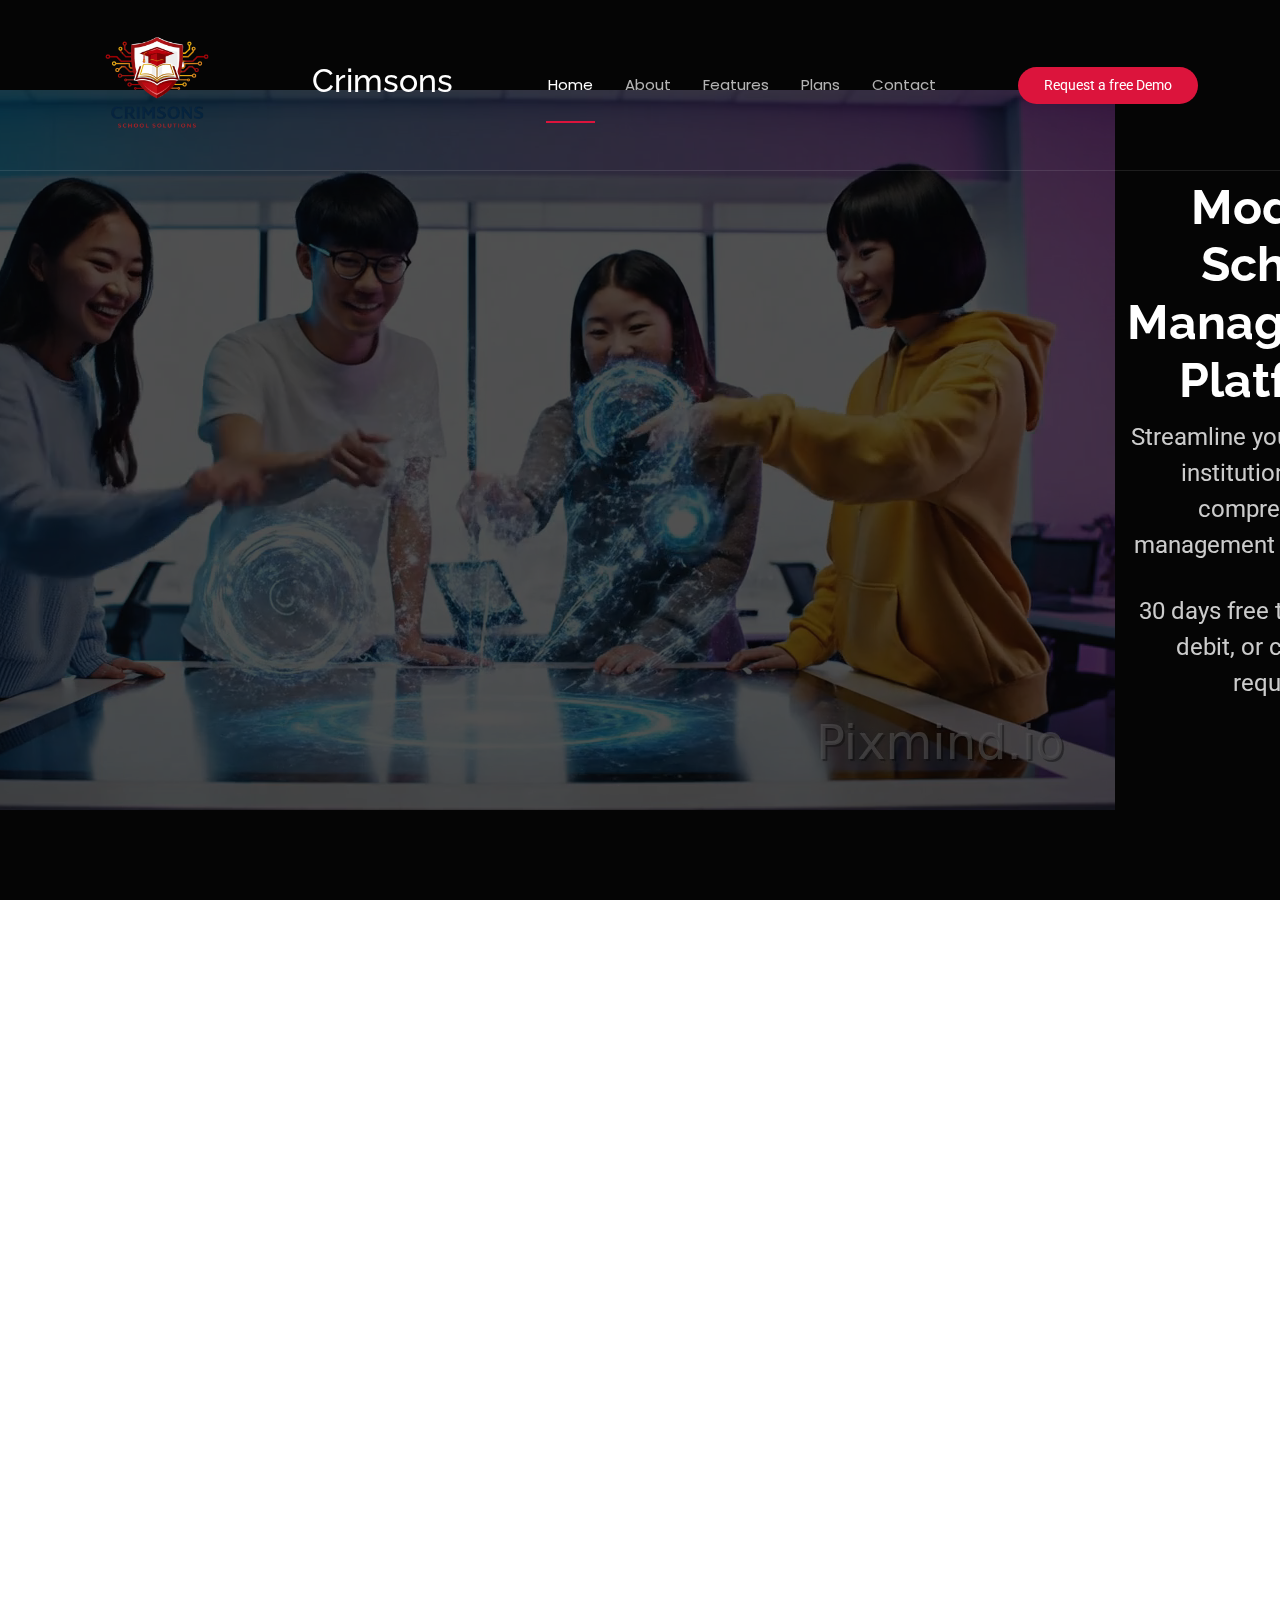
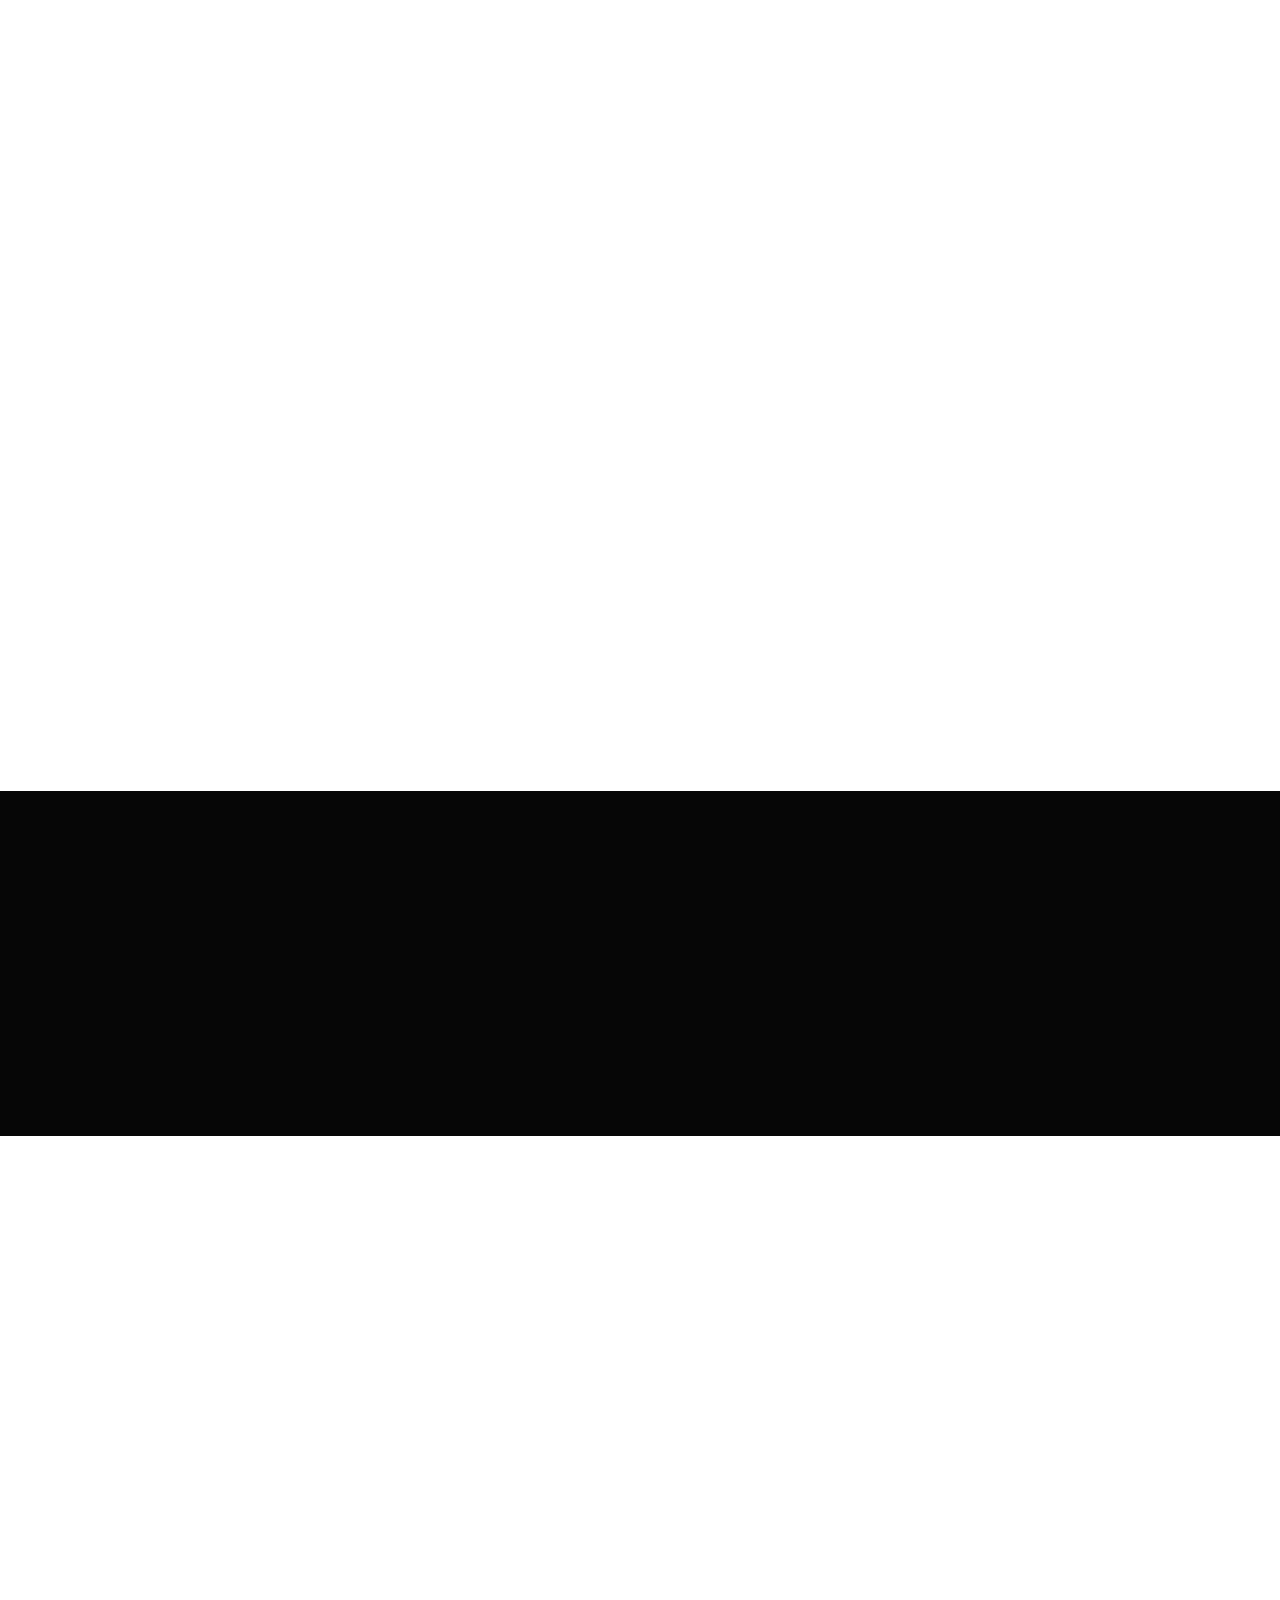
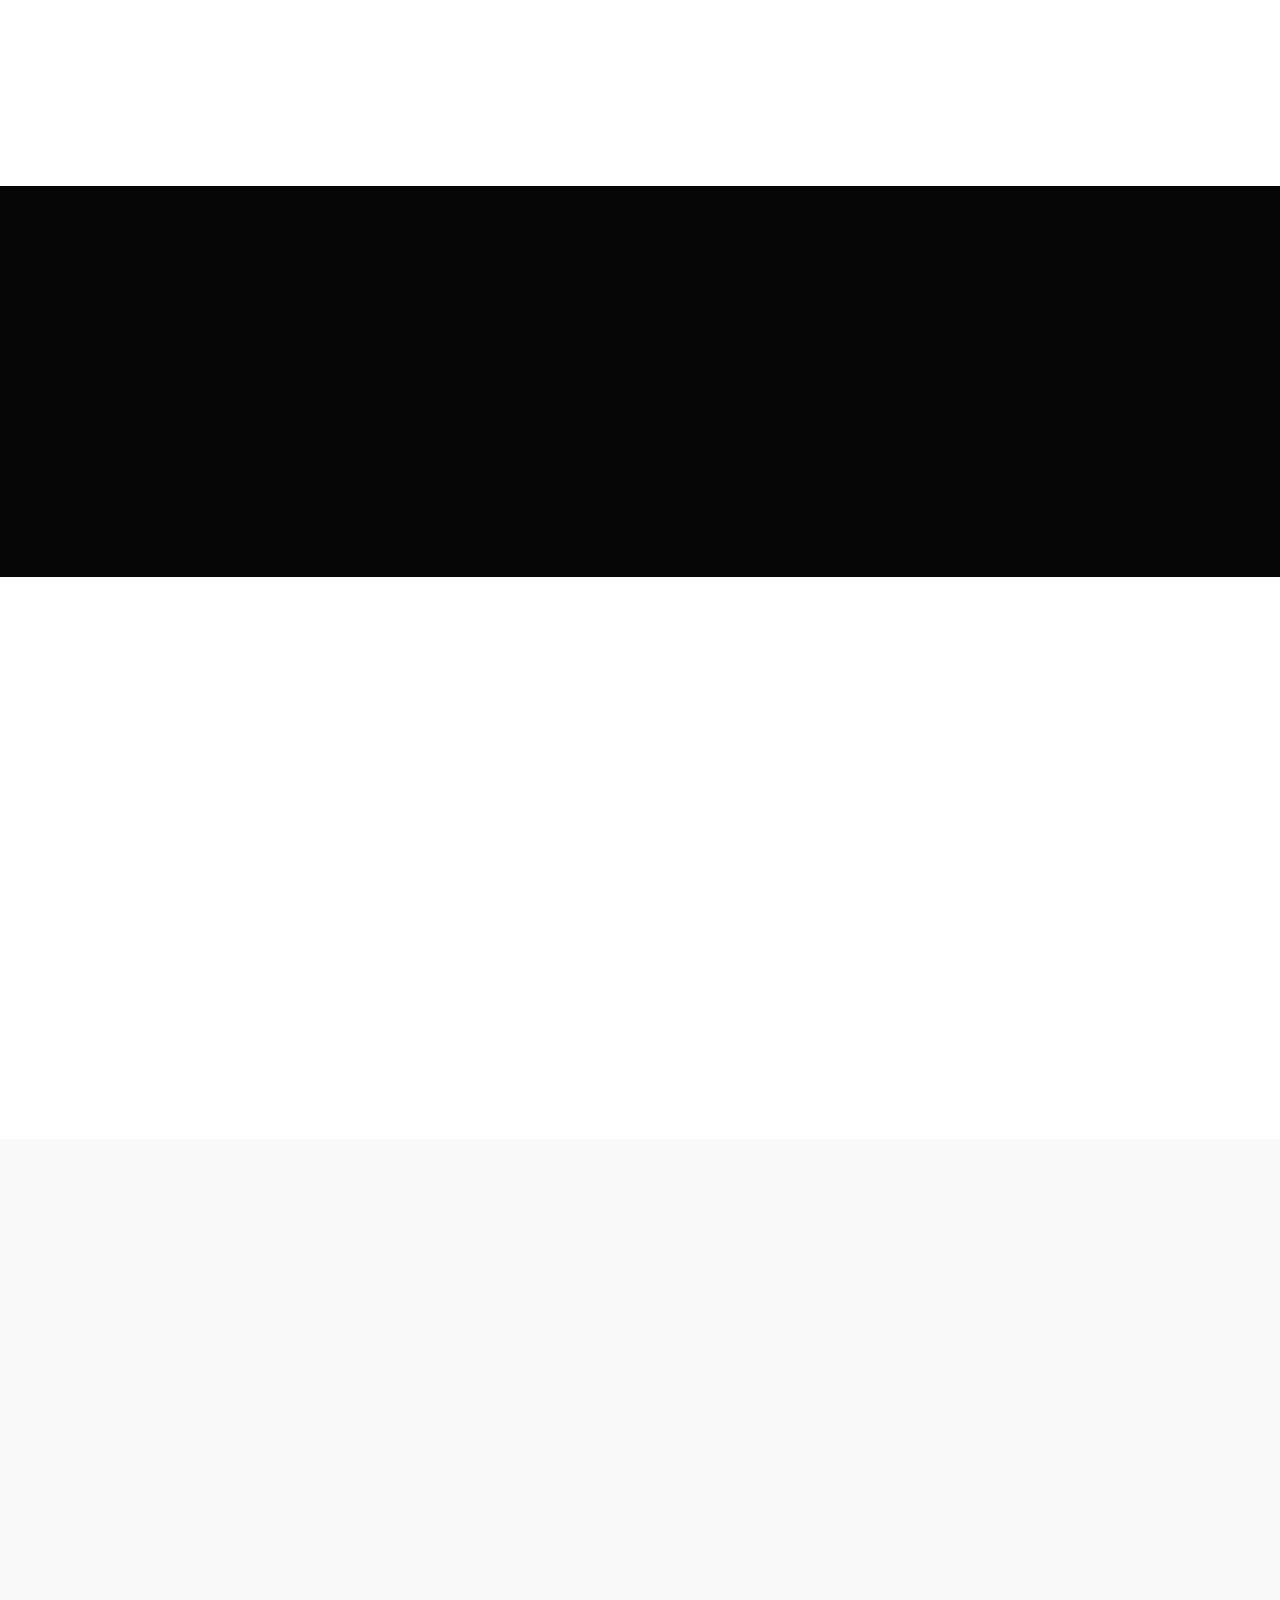
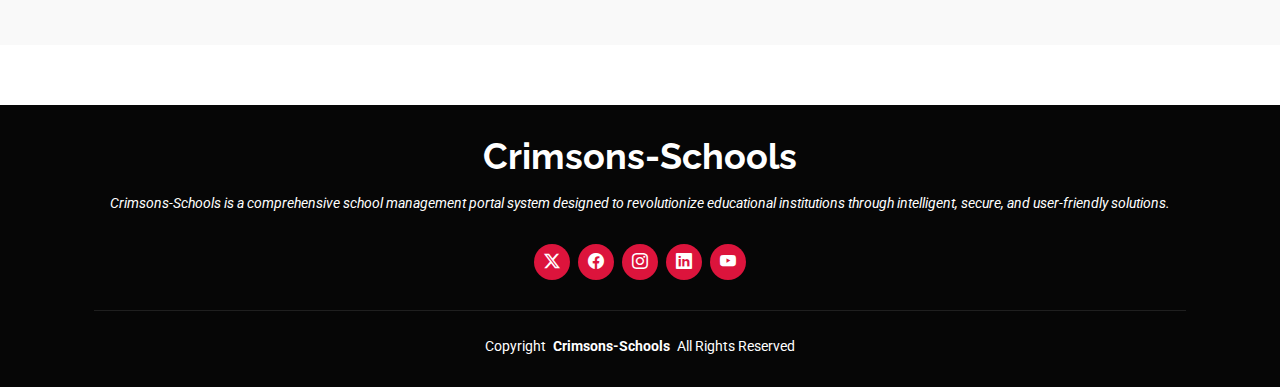
<file: index.html>
<!DOCTYPE html>
<html lang="en">

<head>
  <meta charset="utf-8">
  <meta content="width=device-width, initial-scale=1.0" name="viewport">
  <title>Crimsons-Schools - School Management Portal System</title>
  <meta name="description" content="Complete school management portal system for educational institutions. Manage admissions, students, staff, and academic records online.">
  <meta name="keywords" content="school management, portal system, education software, student management, academic management">

  <!-- Favicons -->
  <link href="assets/crimsons.png" rel="icon">
  <link href="assets/img/apple-touch-icon.png" rel="apple-touch-icon">

  <!-- Fonts -->
  <link href="https://fonts.googleapis.com" rel="preconnect">
  <link href="https://fonts.gstatic.com" rel="preconnect" crossorigin>
  <link href="https://fonts.googleapis.com/css2?family=Roboto:ital,wght@0,100;0,300;0,400;0,500;0,700;0,900;1,100;1,300;1,400;1,500;1,700;1,900&family=Poppins:ital,wght@0,100;0,200;0,300;0,400;0,500;0,600;0,700;0,800;0,900;1,100;1,200;1,300;1,400;1,500;1,600;1,700;1,800;1,900&family=Raleway:ital,wght@0,100;0,200;0,300;0,400;0,500;0,600;0,700;0,800;0,900;1,100;1,200;1,300;1,400;1,500;1,600;1,700;1,800;1,900&display=swap" rel="stylesheet">

  <!-- Vendor CSS Files -->
  <link href="assets/vendor/bootstrap/css/bootstrap.min.css" rel="stylesheet">
  <link href="assets/vendor/bootstrap-icons/bootstrap-icons.css" rel="stylesheet">
  <link href="assets/vendor/aos/aos.css" rel="stylesheet">
  <link href="assets/vendor/glightbox/css/glightbox.min.css" rel="stylesheet">
  <link href="assets/vendor/swiper/swiper-bundle.min.css" rel="stylesheet">

  <!-- Main CSS File -->
  <link href="assets/css/main.css" rel="stylesheet">


</head>

<body class="index-page">

  <header id="header" class="header d-flex align-items-center fixed-top">
    <div class="container position-relative d-flex align-items-center justify-content-between">

      
<img src="assets/crimsons.png" alt="" style="width: 150px; height: auto;">
<h2 class="sitename">Crimsons</h2>
      <nav id="navmenu" class="navmenu">
        <ul>
          <li><a href="#hero" class="active">Home</a></li>
          <li><a href="#about">About</a></li>
          <li><a href="#services">Features</a></li>
         
          <li><a href="#pricing">Plans</a></li>
         
          <li><a href="#contact">Contact</a></li>
        </ul>
        <i class="mobile-nav-toggle d-xl-none bi bi-list"></i>
      </nav>

      <a class="cta-btn" href="https://wa.me/254758276500?text=Can%20we%20do%20the%20demonstration%20tommorrow" target="_blank" class="whatsapp-icon" title="Contact Developer on WhatsApp">Request a free Demo</a>
            
  </header>

  <main class="main">

    <!-- Hero Section -->
    <section id="hero" class="hero section dark-background">

      <video class="hero-bg" autoplay muted loop playsinline data-aos="fade-in">
        <source src="assets/video/crimsons.mp4" type="video/mp4">
      </video>

      <div class="container d-flex flex-column align-items-center text-center">
        <h2 data-aos="fade-up" data-aos-delay="100">Modern School Management Platform</h2>
        <p data-aos="fade-up" data-aos-delay="200">Streamline your educational institution with our comprehensive management portal system</p>
        <p data-aos="fade-up" data-aos-delay="300">30 days free trial. No bank, debit, or credit card required.</p>
      </div>

    </section><!-- /Hero Section -->

    <!-- About Section -->
    <section id="about" class="about section">

      <!-- Section Title -->
      <div class="container section-title" data-aos="fade-up">
        <h2>About Crimsons-Schools</h2>
        <p>Revolutionizing education through intelligent management solutions</p>
      </div><!-- End Section Title -->

      <div class="container">

        <div class="row gy-4">

          <div class="col-lg-6 content" data-aos="fade-up" data-aos-delay="100">
            <p>
              Crimsons-Schools is a comprehensive school management portal system designed to digitalize and streamline all academic and administrative operations of educational institutions. Our platform empowers educators, administrators, and parents with real-time access to student performance and institutional data.
            </p>
            <ul>
              <li><i class="bi bi-check2-circle"></i> <span>Complete student information and academic records management</span></li>
              <li><i class="bi bi-check2-circle"></i> <span>Automated attendance tracking and reporting</span></li>
              <li><i class="bi bi-check2-circle"></i> <span>Integrated communication between parents, teachers, and students</span></li>
            </ul>
          </div>

          <div class="col-lg-6" data-aos="fade-up" data-aos-delay="200">
            <p>Our intelligent system handles everything from admissions to alumni management, financial transactions to performance analytics. With a user-friendly interface and robust security features, Crimsons-Schools ensures that your institution operates efficiently while maintaining data integrity and compliance with educational standards. </p>
            <a href="#" class="read-more"><span>Learn More</span><i class="bi bi-arrow-right"></i></a>
          </div>

        </div>

      </div>

    </section><!-- /About Section -->

    <!-- Services Section -->
    <section id="services" class="services section">

      <!-- Section Title -->
      <div class="container section-title" data-aos="fade-up">
        <h2>Key Features</h2>
        <p>Comprehensive tools designed for modern educational management</p>
      </div><!-- End Section Title -->

      <div class="container">

        <div class="row gy-4">

          <div class="col-lg-4 col-md-6" data-aos="fade-up" data-aos-delay="100">
            <div class="service-item  position-relative">
              <div class="icon">
                <i class="bi bi-person-check"></i>
              </div>
              <a href="#" id="studentCard" class="stretched-link">
                <h3>Student Management</h3>
              </a>

              <p>Complete student profiles, enrollment tracking, and academic progression monitoring with detailed record management.</p>
            </div>
          </div><!-- End Service Item -->

          <div class="col-lg-4 col-md-6" data-aos="fade-up" data-aos-delay="200">
            <div class="service-item position-relative">
              <div class="icon">
                <i class="bi bi-calendar-check"></i>
              </div>
              <a href="#" class="stretched-link">
                <h3>Attendance System</h3>
              </a>
              <p>Automated daily attendance marking, real-time tracking, and comprehensive attendance reports for students and staff.</p>
            </div>
          </div><!-- End Service Item -->

          <div class="col-lg-4 col-md-6" data-aos="fade-up" data-aos-delay="300">
            <div class="service-item position-relative">
              <div class="icon">
                <i class="bi bi-book"></i>
              </div>
              <a href="#" class="stretched-link">
                <h3>Academic Records</h3>
              </a>
              <p>Grade management, result processing, transcripts generation, and academic performance analytics.</p>
            </div>
          </div><!-- End Service Item -->

          <div class="col-lg-4 col-md-6" data-aos="fade-up" data-aos-delay="400">
            <div class="service-item position-relative">
              <div class="icon">
                <i class="bi bi-chat-dots"></i>
              </div>
              <a href="#" class="stretched-link">
                <h3>Communication Portal</h3>
              </a>
              <p>Seamless messaging between parents, teachers, and students with real-time notifications and alerts.</p>
              <a href="#" class="stretched-link"></a>
            </div>
          </div><!-- End Service Item -->

          <div class="col-lg-4 col-md-6" data-aos="fade-up" data-aos-delay="500"  id="feeManagementCard">
            <div class="service-item position-relative">
              <div class="icon">
                <i class="bi bi-cash-coin"></i>
              </div>
              <a href="#" class="stretched-link">
                <h3>Fee Management</h3>
              </a>
              <p>Online payment processing, invoice generation, fee tracking, and financial reporting with receipt management.</p>
              <a href="#" class="stretched-link"></a>
            </div>
          </div><!-- End Service Item -->

          <div class="col-lg-4 col-md-6" data-aos="fade-up" data-aos-delay="600">
            <div class="service-item position-relative">
              <div class="icon">
                <i class="bi bi-shield-check"></i>
              </div>
              <a href="#" class="stretched-link">
                <h3>Data Security</h3>
              </a>
              <p>Enterprise-grade security, encrypted data storage, role-based access control, and comprehensive backup solutions.</p>
              <a href="#" class="stretched-link"></a>
            </div>
          </div><!-- End Service Item -->

        </div>

      </div>

    </section><!-- /Services Section -->

    <!-- Call To Action Section -->
    <section id="call-to-action" class="call-to-action section dark-background">

      <img src="assets/img/cta-bg.jpg" alt="">

      <div class="container">

        <div class="row" data-aos="zoom-in" data-aos-delay="100">
          <div class="col-xl-9 text-center text-xl-start">
            <h3>Ready to Transform Your School?</h3>
            <p>Join hundreds of educational institutions that have already streamlined their operations with Crimsons-Schools. Request a personalized demo and see how our platform can benefit your school.</p>
          </div>
          <div class="col-xl-3 cta-btn-container text-center">
            <a class="cta-btn align-middle" href=" https://wa.me/254758276500?text=Hello" target="_blank" class="whatsapp-icon" title="Contact Developer on WhatsApp">Request a free Demo</a>
       
          </div>
        </div>

      </div>

    </section><!-- /Call To Action Section -->

    <!-- Features Section -->
    <section id="features" class="features section">

      <div class="container">

        <div class="row gy-4">

          <div class="features-image col-lg-6 order-lg-2" data-aos="fade-up" data-aos-delay="100"><img src="assets/img/features-bg.jpg" alt=""></div>

          <div class="col-lg-6 order-lg-1">

            <div class="features-item d-flex ps-0 ps-lg-3 pt-4 pt-lg-0" data-aos="fade-up" data-aos-delay="200">
              <i class="bi bi-database flex-shrink-0"></i>
              <div>
                <h4>Centralized Student Records</h4>
                <p>Maintain complete digital profiles for every student with enrollment history, academic progress, medical information, and behavioral records all in one secure location.</p>
              </div>
            </div><!-- End Features Item-->

            <div class="features-item d-flex mt-5 ps-0 ps-lg-3" data-aos="fade-up" data-aos-delay="300">
              <i class="bi bi-bar-chart flex-shrink-0"></i>
              <div>
                <h4>Instant Reporting & Analytics</h4>
                <p>Generate detailed reports on attendance, grades, and performance metrics instantly. Access actionable insights to identify trends and improve student outcomes.</p>
              </div>
            </div><!-- End Features Item-->

            <div class="features-item d-flex mt-5 ps-0 ps-lg-3" data-aos="fade-up" data-aos-delay="400">
              <i class="bi bi-chat-left-dots flex-shrink-0"></i>
              <div>
                <h4>Seamless Parent-Teacher Communication</h4>
                <p>Real-time messaging, progress updates, and alerts keep parents informed. Build stronger partnerships between schools, teachers, and families.</p>
              </div>
            </div><!-- End Features Item-->

            <div class="features-item d-flex mt-5 ps-0 ps-lg-3" data-aos="fade-up" data-aos-delay="500">
              <i class="bi bi-gear flex-shrink-0"></i>
              <div>
                <h4>Automated Administrative Tasks</h4>
                <p>Eliminate manual work with automated fee billing, attendance marking, and grade processing. Save staff hours every week and reduce errors.</p>
              </div>
            </div><!-- End Features Item-->

          </div>

        </div>

      </div>

    </section><!-- /Features Section -->

    <!-- Clients Section -->
    

    <!-- Stats Section -->
    <section id="stats" class="stats section dark-background">

      <img src="assets/img/stats-bg.jpg" alt="" data-aos="fade-in">

      <div class="container position-relative" data-aos="fade-up" data-aos-delay="100">

        <div class="subheading">
          <h3>What We've Accomplished</h3>
          <p>Trusted by hundreds of schools and educational institutions worldwide.</p>
        </div>

        <div class="row gy-4">

          <div class="col-lg-3 col-md-6">
            <div class="stats-item text-center w-100 h-100">
              <span data-purecounter-start="0" data-purecounter-end="350" data-purecounter-duration="1" class="purecounter"></span>
              <p>Schools Using Crimsons-Schools</p>
            </div>
          </div><!-- End Stats Item -->

          <div class="col-lg-3 col-md-6">
            <div class="stats-item text-center w-100 h-100">
              <span data-purecounter-start="0" data-purecounter-end="125000" data-purecounter-duration="1" class="purecounter"></span>
              <p>Students Managed</p>
            </div>
          </div><!-- End Stats Item -->

          <div class="col-lg-3 col-md-6">
            <div class="stats-item text-center w-100 h-100">
              <span data-purecounter-start="0" data-purecounter-duration="1" class="purecounter"></span>
              <p>99.9% System Uptime</p>
            </div>
          </div><!-- End Stats Item -->

          <div class="col-lg-3 col-md-6">
            <div class="stats-item text-center w-100 h-100">
              <span data-purecounter-start="0" data-purecounter-end="24" data-purecounter-duration="1" class="purecounter"></span>
              <p>Hours Support Daily</p>
            </div>
          </div><!-- End Stats Item -->

        </div>

      </div>

    </section><!-- /Stats Section -->

    <!-- Portfolio Section -->
    <section id="portfolio" class="portfolio section">

    
     
   
    <!-- Faq Section -->
    <section id="faq" class="faq section">

      <div class="container-fluid">

        <div class="row gy-4">

          <div class="col-lg-7 d-flex flex-column justify-content-center order-2 order-lg-1">

            <div class="content px-xl-5" data-aos="fade-up" data-aos-delay="100">
              <h3><span>Frequently Asked </span><strong>Questions</strong></h3>
              <p>
                Find answers to common questions about Crimsons-Schools's features, implementation, security, and support.
              </p>
            </div>

            <div class="faq-container px-xl-5" data-aos="fade-up" data-aos-delay="200">

              

              <div class="faq-item faq-active">
                <i class="faq-icon bi bi-question-circle"></i>
                <h3>Is my student data secure with Crimsons-Schools?</h3>
                <div class="faq-content">
                  <p>Yes. We use bank-level encryption, GDPR compliance, two-factor authentication, and regular security audits. All data is backed up automatically and stored on secure cloud servers with 99.9% uptime guarantee.</p>
                </div>
                <i class="faq-toggle bi bi-chevron-right"></i>
              </div><!-- End Faq item-->

              <div class="faq-item">
                <i class="faq-icon bi bi-question-circle"></i>
                <h3>Can I integrate Crimsons-Schools with my existing systems?</h3>
                <div class="faq-content">
                  <p>Absolutely. Crimsons-Schools supports integration with popular ERP systems, payroll software, and accounting platforms via APIs. Our technical team can assist with custom integrations based on your needs.</p>
                </div>
                <i class="faq-toggle bi bi-chevron-right"></i>
              </div>

            </div>

          </div>

          <div class="col-lg-5 order-1 order-lg-2">
            <img src="assets/img/faq.jpg" class="img-fluid" alt="" data-aos="zoom-in" data-aos-delay="100">
          </div>
        </div>

      </div>

    </section><!-- /Faq Section -->

 
    <!-- Contact Section -->
    <section id="contact" class="contact section light-background">

      <!-- Section Title -->
      <div class="container section-title" data-aos="fade-up">
        <h2>Get In Touch</h2>
        <p>Contact us to learn more about Crimsons-Schools and request a personalized demo</p>
      </div><!-- End Section Title -->

      <div class="container" data-aos="fade" data-aos-delay="100">

        <div class="row gy-4">

          <div class="col-lg-4">
            <div class="info-item d-flex" data-aos="fade-up" data-aos-delay="200">
              <i class="bi bi-geo-alt flex-shrink-0"></i>
              <div>
                <h3>Address</h3>
                <p>Nairobi, Kenya</p>
              </div>
            </div><!-- End Info Item -->

            <div class="info-item d-flex" data-aos="fade-up" data-aos-delay="300">
              <i class="bi bi-telephone flex-shrink-0"></i>
              <div>
                <h3>Whatsapp</h3>
                <p>+254 758 276 500</p>
              </div>
            </div><!-- End Info Item -->

            <div class="info-item d-flex" data-aos="fade-up" data-aos-delay="400">
              <i class="bi bi-envelope flex-shrink-0"></i>
              <div>
                <h3>Email Us</h3>
                <p>professorrichie001@gmail.com</p>
              </div>
            </div><!-- End Info Item -->

          </div>

          <div class="col-lg-8">
          </div><!-- End Contact Form -->

        </div>

      </div>

    </section><!-- /Contact Section -->

  </main>

  <footer id="footer" class="footer dark-background">
    <div class="container">
      <h3 class="sitename">Crimsons-Schools</h3>
      <p>Crimsons-Schools is a comprehensive school management portal system designed to revolutionize educational institutions through intelligent, secure, and user-friendly solutions.</p>
      <div class="social-links d-flex justify-content-center">
        <a href=""><i class="bi bi-twitter-x"></i></a>
        <a href=""><i class="bi bi-facebook"></i></a>
        <a href=""><i class="bi bi-instagram"></i></a>
        <a href=""><i class="bi bi-linkedin"></i></a>
        <a href=""><i class="bi bi-youtube"></i></a>
      </div>
      <div class="container">
        <div class="copyright">
          <span>Copyright</span> <strong class="px-1 sitename">Crimsons-Schools</strong> <span>All Rights Reserved</span>
        </div>
        
      </div>
    </div>
  </footer>

  <!-- Scroll Top -->
  <a href="#" id="scroll-top" class="scroll-top d-flex align-items-center justify-content-center"><i class="bi bi-arrow-up-short"></i></a>

  <!-- Preloader -->
  <div id="preloader"></div>

  <!-- Vendor JS Files -->
  <script src="assets/vendor/bootstrap/js/bootstrap.bundle.min.js"></script>
  <script src="assets/vendor/aos/aos.js"></script>
  <script src="assets/vendor/glightbox/js/glightbox.min.js"></script>
  <script src="assets/vendor/purecounter/purecounter_vanilla.js"></script>
  <script src="assets/vendor/imagesloaded/imagesloaded.pkgd.min.js"></script>
  <script src="assets/vendor/isotope-layout/isotope.pkgd.min.js"></script>
  <script src="assets/vendor/swiper/swiper-bundle.min.js"></script>

  <script src="assets/vendor/php-email-form/validate.js"></script>

  <!-- Main JS File -->
  <script src="assets/js/main.js"></script>

  <!-- Add this modal structure at the bottom of the body, before the closing </body> tag -->
<div id="studentProfileModal" class="modal">
  <div class="modal-content">
    <span class="close">&times;</span>
    <img src="studentprofile.png" alt="Student Profile" style="width: 100%; height: auto; max-width: 700px;">
  </div>
</div>

<!-- Add this CSS to style the modal -->
<style>
.modal {
  display: none; /* Hidden by default */
  position: fixed; /* Stay in place */
  z-index: 1000; /* Sit on top */
  left: 0;
  top: 0;
  width: 100%; /* Full width */
  height: 100%; /* Full height */
  overflow: auto; /* Enable scroll if needed */
  background-color: rgba(0, 0, 0, 0.5); /* Black background with opacity */
}

/* Increase the size of the modal content */
.modal-content {
  background-color: #fefefe;
  margin: 15% auto; /* 15% from the top and centered */
  padding: 30px; /* Add more padding */
  border: 1px solid #888;
  width: 90%; /* Increase width */
  max-width: 900px; /* Increase maximum width */
}

.close {
  color: #aaa;
  float: right;
  font-size: 28px;
  font-weight: bold;
}

.close:hover,
.close:focus {
  color: black;
  text-decoration: none;
  cursor: pointer;
}
</style>

<!-- Add this JavaScript to handle the modal functionality -->
<script>
// Get the modal
var modal = document.getElementById("studentProfileModal");

// Get the button that opens the modal
var studentManagementCard = document.querySelector(".service-item a[href='#']");

// Get the <span> element that closes the modal
var span = document.getElementsByClassName("close")[0];

// When the user clicks on the card, open the modal
studentManagementCard.addEventListener("click", function(event) {
  event.preventDefault();
  modal.style.display = "block";
});

// When the user clicks on <span> (x), close the modal
span.onclick = function() {
  modal.style.display = "none";
};

// When the user clicks anywhere outside of the modal, close it
window.onclick = function(event) {
  if (event.target == modal) {
    modal.style.display = "none";
  }
};
</script>

<!-- Add this modal structure for Attendance System -->
<div id="attendanceModal" class="modal">
  <div class="modal-content">
    <span class="close">&times;</span>
    <div style="display: flex; flex-direction: column; align-items: center; gap: 20px;">
      <img src="attendance_report.png" alt="Attendance Report" style="width: 100%; height: auto; max-width: 700px;">
      <img src="attendance.png" alt="Attendance" style="width: 100%; height: auto; max-width: 700px;">
    </div>
  </div>
</div>

<!-- Update JavaScript to handle Attendance System modal -->
<script>
// Get the modal for Attendance System
var attendanceModal = document.getElementById("attendanceModal");

// Correct the selector to target the Attendance System card accurately
var attendanceCard = document.querySelector(".services .row > .col-lg-4:nth-of-type(2) .stretched-link");

// Ensure the event listener is properly attached
if (attendanceCard) {
  attendanceCard.addEventListener("click", function(event) {
    event.preventDefault(); // Prevent default link behavior
    attendanceModal.style.display = "block"; // Open the modal
  });
} else {
  console.error("Attendance System card not found. Check the HTML structure.");
}

// Get the <span> element that closes the Attendance System modal
var attendanceClose = attendanceModal.querySelector(".close");

// When the user clicks on the Attendance System card, open the modal
attendanceCard.addEventListener("click", function(event) {
  event.preventDefault();
  attendanceModal.style.display = "block";
});

// When the user clicks on <span> (x), close the Attendance System modal
attendanceClose.onclick = function() {
  attendanceModal.style.display = "none";
};

// When the user clicks anywhere outside of the Attendance System modal, close it
window.onclick = function(event) {
  if (event.target == attendanceModal) {
    attendanceModal.style.display = "none";
  }
};
</script>

<!-- Add this modal structure for Academic Records -->
<div id="academicRecordsModal" class="modal">
  <div class="modal-content">
    <span class="close">&times;</span>
    <div style="display: flex; flex-direction: column; align-items: center; gap: 20px;">
      <img src="exam_records.png" alt="Exam Records" style="width: 100%; height: auto; max-width: 900px;">
    </div>
  </div>
</div>

<!-- Update JavaScript to handle Academic Records modal -->
<script>
// Get the modal for Academic Records
var academicRecordsModal = document.getElementById("academicRecordsModal");

// Correct the selector to target the Academic Records card
var academicRecordsCard = document.querySelector(".services .row > .col-lg-4:nth-of-type(3) .stretched-link");

// Ensure the event listener is properly attached
if (academicRecordsCard) {
  academicRecordsCard.addEventListener("click", function(event) {
    event.preventDefault(); // Prevent default link behavior
    academicRecordsModal.style.display = "block"; // Open the modal
  });
} else {
  console.error("Academic Records card not found. Check the HTML structure.");
}

// Get the <span> element that closes the Academic Records modal
var academicRecordsClose = academicRecordsModal.querySelector(".close");

// When the user clicks on <span> (x), close the Academic Records modal
academicRecordsClose.onclick = function() {
  academicRecordsModal.style.display = "none";
};

// When the user clicks anywhere outside of the Academic Records modal, close it
window.onclick = function(event) {
  if (event.target == academicRecordsModal) {
    academicRecordsModal.style.display = "none";
  }
};
</script>

<!-- Add this modal structure for Fee Management -->
<div id="feeManagementModal" class="modal">
  <div class="modal-content">
    <span class="close">&times;</span>
    <div style="display: flex; flex-direction: column; align-items: center; gap: 20px;">
      <img src="fee_payment.png" alt="Fee Payment" style="width: 100%; height: auto; max-width: 900px;">
    </div>
  </div>
</div>

<!-- Update JavaScript to handle Fee Management modal -->
<script>
// Ensure the DOM is fully loaded before attaching event listeners
document.addEventListener("DOMContentLoaded", function() {
  // Get the modal for Fee Management
  var feeManagementModal = document.getElementById("feeManagementModal");

  // Correct the selector to target the Fee Management card
  var feeManagementCard = document.getElementById("feeManagementCard");

  // Ensure the event listener is properly attached
  if (feeManagementCard) {
    feeManagementCard.addEventListener("click", function(event) {
      event.preventDefault(); // Prevent default link behavior
      feeManagementModal.style.display = "block"; // Open the modal
    });
  } else {
    console.error("Fee Management card not found. Check the HTML structure.");
  }

  // Get the <span> element that closes the Fee Management modal
  var feeManagementClose = feeManagementModal.querySelector(".close");

  // When the user clicks on <span> (x), close the Fee Management modal
  feeManagementClose.onclick = function() {
    feeManagementModal.style.display = "none";
  };

  // When the user clicks anywhere outside of the Fee Management modal, close it
  window.onclick = function(event) {
    if (event.target == feeManagementModal) {
      feeManagementModal.style.display = "none";
    }
  };
});
</script>
</body>

</html>
</file>
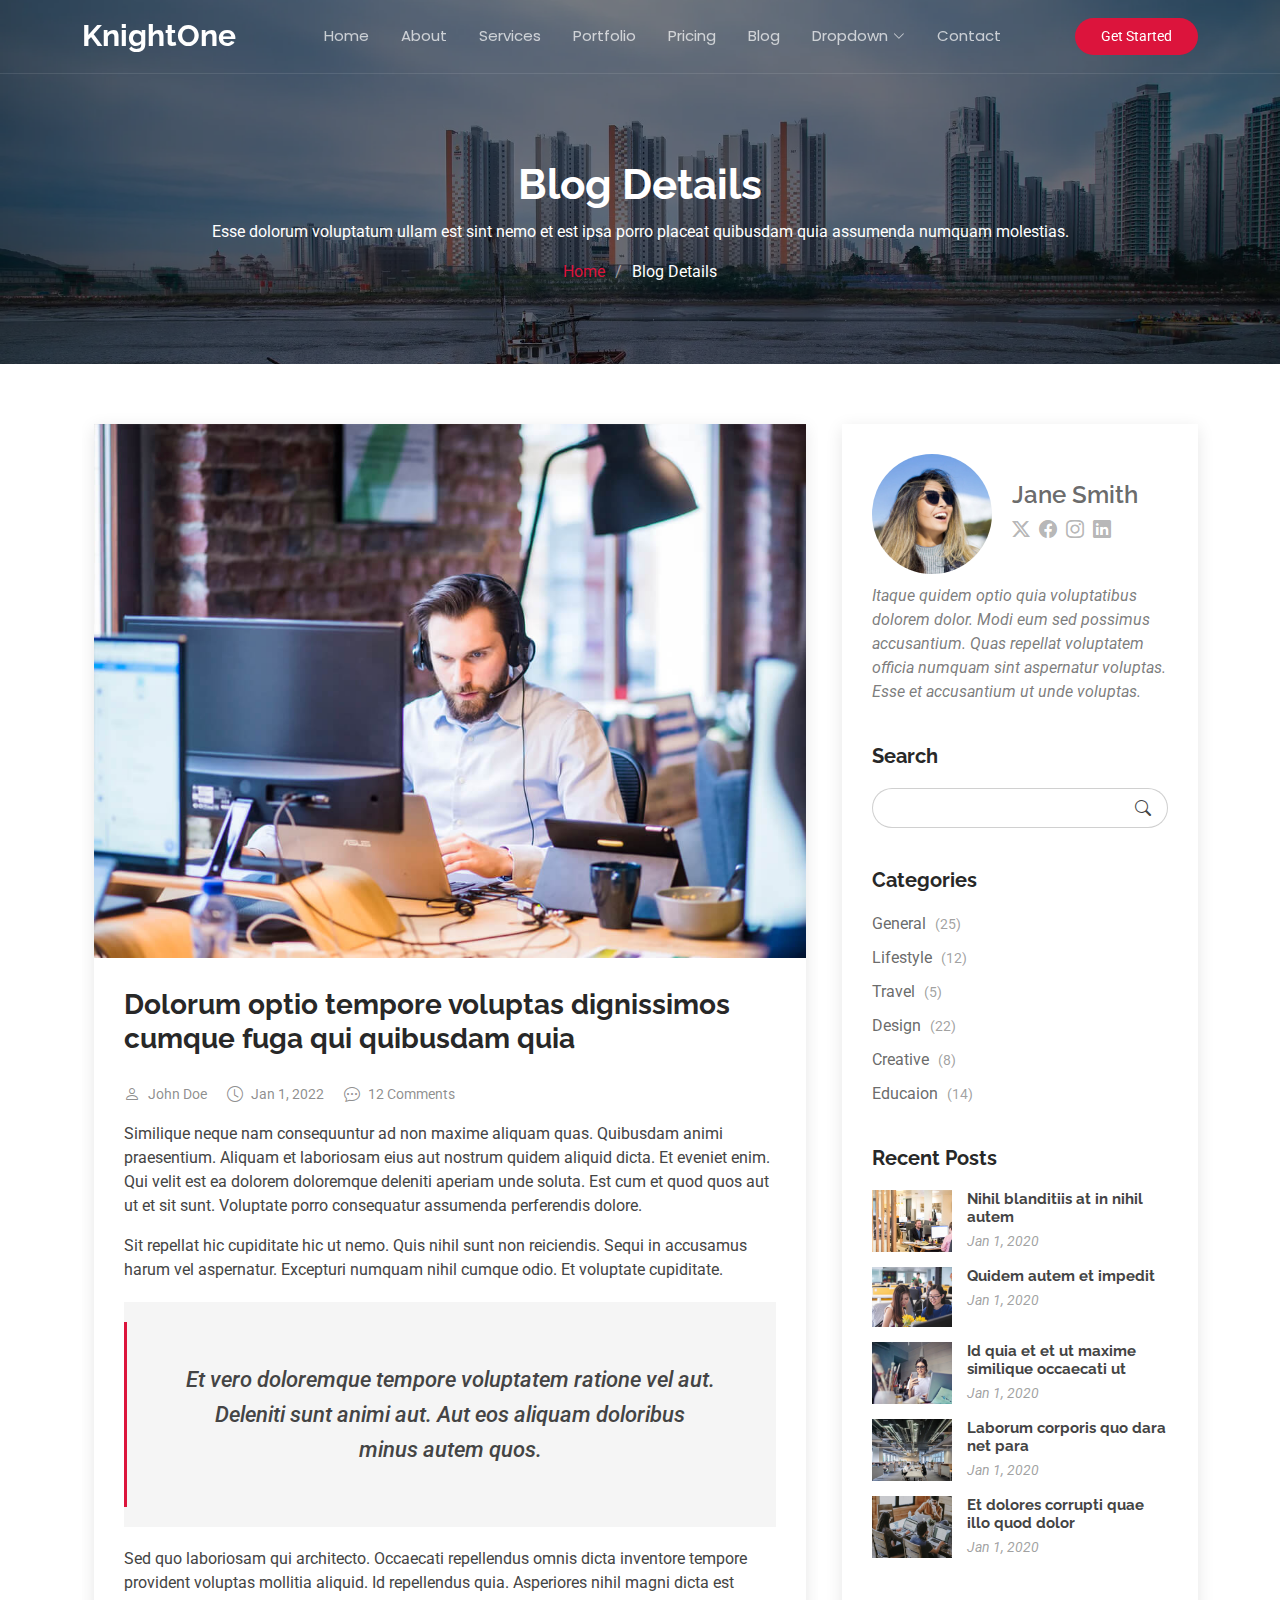
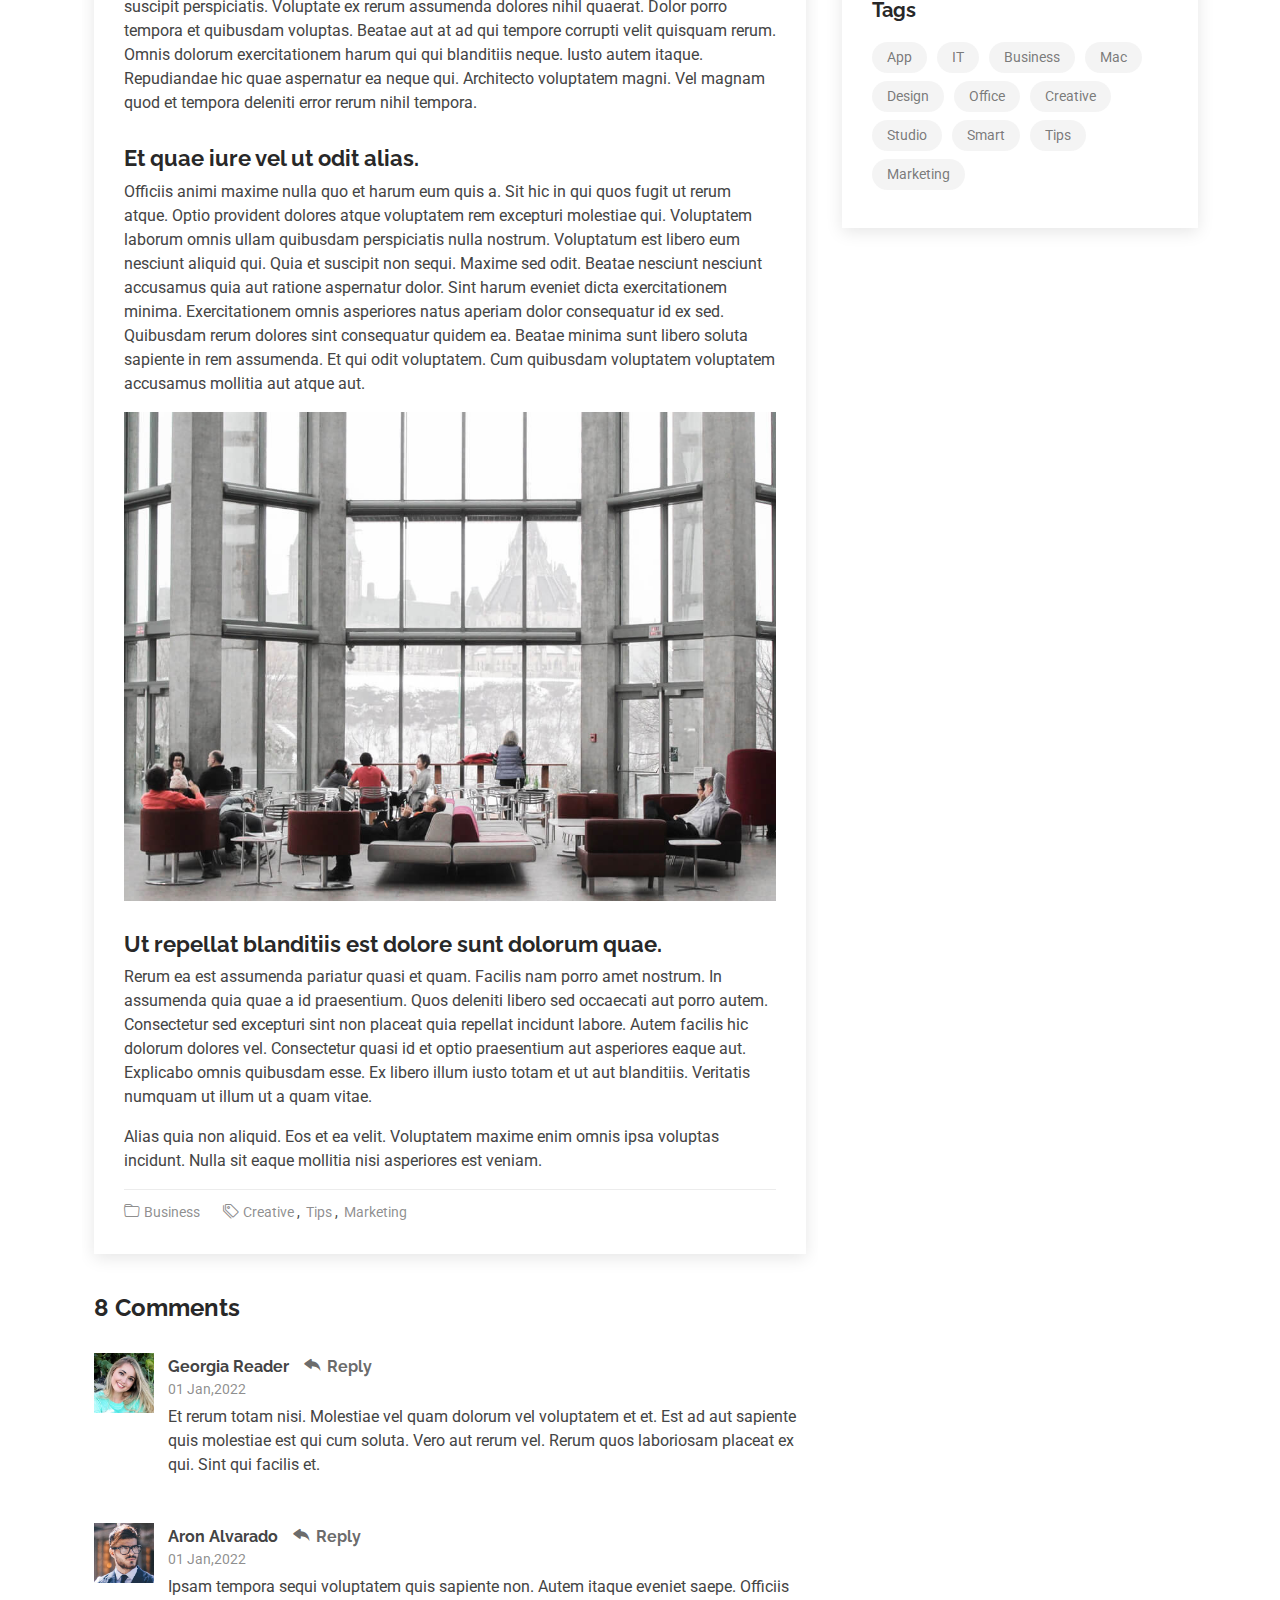
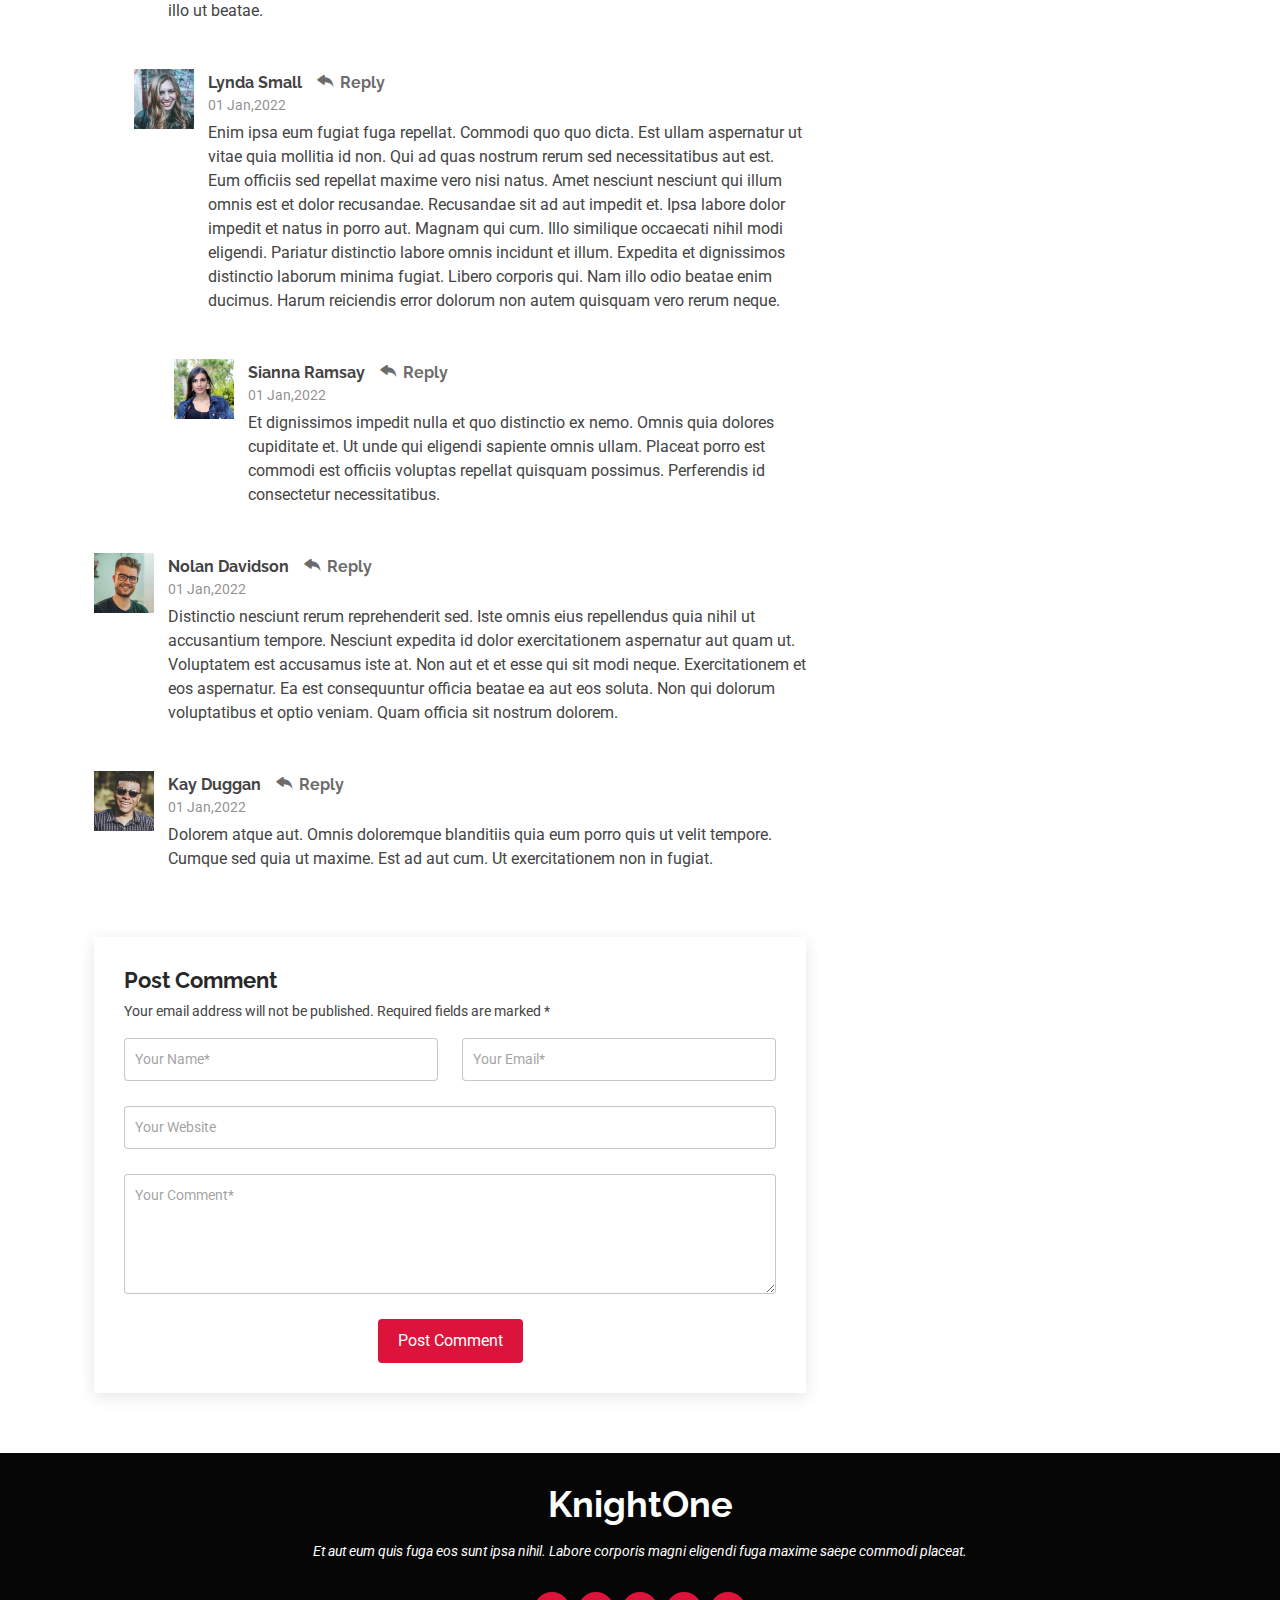
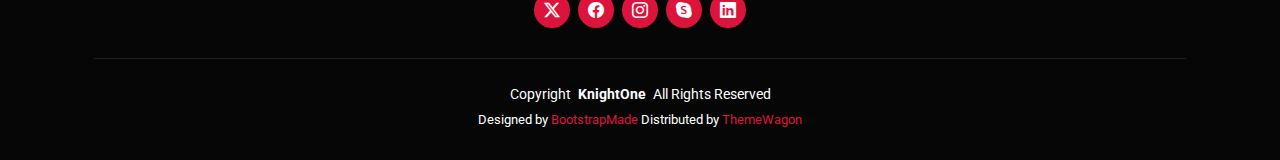
<file: blog-details.html>
<!DOCTYPE html>
<html lang="en">

<head>
  <meta charset="utf-8">
  <meta content="width=device-width, initial-scale=1.0" name="viewport">
  <title>Blog Details - KnightOne Bootstrap Template</title>
  <meta name="description" content="">
  <meta name="keywords" content="">

  <!-- Favicons -->
  <link href="assets/img/favicon.png" rel="icon">
  <link href="assets/img/apple-touch-icon.png" rel="apple-touch-icon">

  <!-- Fonts -->
  <link href="https://fonts.googleapis.com" rel="preconnect">
  <link href="https://fonts.gstatic.com" rel="preconnect" crossorigin>
  <link href="https://fonts.googleapis.com/css2?family=Roboto:ital,wght@0,100;0,300;0,400;0,500;0,700;0,900;1,100;1,300;1,400;1,500;1,700;1,900&family=Poppins:ital,wght@0,100;0,200;0,300;0,400;0,500;0,600;0,700;0,800;0,900;1,100;1,200;1,300;1,400;1,500;1,600;1,700;1,800;1,900&family=Raleway:ital,wght@0,100;0,200;0,300;0,400;0,500;0,600;0,700;0,800;0,900;1,100;1,200;1,300;1,400;1,500;1,600;1,700;1,800;1,900&display=swap" rel="stylesheet">

  <!-- Vendor CSS Files -->
  <link href="assets/vendor/bootstrap/css/bootstrap.min.css" rel="stylesheet">
  <link href="assets/vendor/bootstrap-icons/bootstrap-icons.css" rel="stylesheet">
  <link href="assets/vendor/aos/aos.css" rel="stylesheet">
  <link href="assets/vendor/glightbox/css/glightbox.min.css" rel="stylesheet">
  <link href="assets/vendor/swiper/swiper-bundle.min.css" rel="stylesheet">

  <!-- Main CSS File -->
  <link href="assets/css/main.css" rel="stylesheet">

  <!-- =======================================================
  * Template Name: KnightOne
  * Template URL: https://bootstrapmade.com/knight-simple-one-page-bootstrap-template/
  * Updated: Oct 16 2024 with Bootstrap v5.3.3
  * Author: BootstrapMade.com
  * License: https://bootstrapmade.com/license/
  ======================================================== -->
</head>

<body class="blog-details-page">

  <header id="header" class="header d-flex align-items-center fixed-top">
    <div class="container position-relative d-flex align-items-center justify-content-between">

      <a href="index.html" class="logo d-flex align-items-center me-auto me-xl-0">
        <!-- Uncomment the line below if you also wish to use an image logo -->
        <!-- <img src="assets/img/logo.png" alt=""> -->
        <h1 class="sitename">KnightOne</h1>
      </a>

      <nav id="navmenu" class="navmenu">
        <ul>
          <li><a href="#hero">Home</a></li>
          <li><a href="#about">About</a></li>
          <li><a href="#services">Services</a></li>
          <li><a href="#portfolio">Portfolio</a></li>
          <li><a href="#pricing">Pricing</a></li>
          <li><a href="blog.html">Blog</a></li>
          <li class="dropdown"><a href="#"><span>Dropdown</span> <i class="bi bi-chevron-down toggle-dropdown"></i></a>
            <ul>
              <li><a href="#">Dropdown 1</a></li>
              <li class="dropdown"><a href="#"><span>Deep Dropdown</span> <i class="bi bi-chevron-down toggle-dropdown"></i></a>
                <ul>
                  <li><a href="#">Deep Dropdown 1</a></li>
                  <li><a href="#">Deep Dropdown 2</a></li>
                  <li><a href="#">Deep Dropdown 3</a></li>
                  <li><a href="#">Deep Dropdown 4</a></li>
                  <li><a href="#">Deep Dropdown 5</a></li>
                </ul>
              </li>
              <li><a href="#">Dropdown 2</a></li>
              <li><a href="#">Dropdown 3</a></li>
              <li><a href="#">Dropdown 4</a></li>
            </ul>
          </li>
          <li><a href="#contact">Contact</a></li>
        </ul>
        <i class="mobile-nav-toggle d-xl-none bi bi-list"></i>
      </nav>

      <a class="cta-btn" href="#about">Get Started</a>

    </div>
  </header>

  <main class="main">

    <!-- Page Title -->
    <div class="page-title dark-background" data-aos="fade" style="background-image: url(assets/img/page-title-bg.webp);">
      <div class="container position-relative">
        <h1>Blog Details</h1>
        <p>Esse dolorum voluptatum ullam est sint nemo et est ipsa porro placeat quibusdam quia assumenda numquam molestias.</p>
        <nav class="breadcrumbs">
          <ol>
            <li><a href="index.html">Home</a></li>
            <li class="current">Blog Details</li>
          </ol>
        </nav>
      </div>
    </div><!-- End Page Title -->

    <div class="container">
      <div class="row">

        <div class="col-lg-8">

          <!-- Blog Details Section -->
          <section id="blog-details" class="blog-details section">
            <div class="container">

              <article class="article">

                <div class="post-img">
                  <img src="assets/img/blog/blog-1.jpg" alt="" class="img-fluid">
                </div>

                <h2 class="title">Dolorum optio tempore voluptas dignissimos cumque fuga qui quibusdam quia</h2>

                <div class="meta-top">
                  <ul>
                    <li class="d-flex align-items-center"><i class="bi bi-person"></i> <a href="blog-details.html">John Doe</a></li>
                    <li class="d-flex align-items-center"><i class="bi bi-clock"></i> <a href="blog-details.html"><time datetime="2020-01-01">Jan 1, 2022</time></a></li>
                    <li class="d-flex align-items-center"><i class="bi bi-chat-dots"></i> <a href="blog-details.html">12 Comments</a></li>
                  </ul>
                </div><!-- End meta top -->

                <div class="content">
                  <p>
                    Similique neque nam consequuntur ad non maxime aliquam quas. Quibusdam animi praesentium. Aliquam et laboriosam eius aut nostrum quidem aliquid dicta.
                    Et eveniet enim. Qui velit est ea dolorem doloremque deleniti aperiam unde soluta. Est cum et quod quos aut ut et sit sunt. Voluptate porro consequatur assumenda perferendis dolore.
                  </p>

                  <p>
                    Sit repellat hic cupiditate hic ut nemo. Quis nihil sunt non reiciendis. Sequi in accusamus harum vel aspernatur. Excepturi numquam nihil cumque odio. Et voluptate cupiditate.
                  </p>

                  <blockquote>
                    <p>
                      Et vero doloremque tempore voluptatem ratione vel aut. Deleniti sunt animi aut. Aut eos aliquam doloribus minus autem quos.
                    </p>
                  </blockquote>

                  <p>
                    Sed quo laboriosam qui architecto. Occaecati repellendus omnis dicta inventore tempore provident voluptas mollitia aliquid. Id repellendus quia. Asperiores nihil magni dicta est suscipit perspiciatis. Voluptate ex rerum assumenda dolores nihil quaerat.
                    Dolor porro tempora et quibusdam voluptas. Beatae aut at ad qui tempore corrupti velit quisquam rerum. Omnis dolorum exercitationem harum qui qui blanditiis neque.
                    Iusto autem itaque. Repudiandae hic quae aspernatur ea neque qui. Architecto voluptatem magni. Vel magnam quod et tempora deleniti error rerum nihil tempora.
                  </p>

                  <h3>Et quae iure vel ut odit alias.</h3>
                  <p>
                    Officiis animi maxime nulla quo et harum eum quis a. Sit hic in qui quos fugit ut rerum atque. Optio provident dolores atque voluptatem rem excepturi molestiae qui. Voluptatem laborum omnis ullam quibusdam perspiciatis nulla nostrum. Voluptatum est libero eum nesciunt aliquid qui.
                    Quia et suscipit non sequi. Maxime sed odit. Beatae nesciunt nesciunt accusamus quia aut ratione aspernatur dolor. Sint harum eveniet dicta exercitationem minima. Exercitationem omnis asperiores natus aperiam dolor consequatur id ex sed. Quibusdam rerum dolores sint consequatur quidem ea.
                    Beatae minima sunt libero soluta sapiente in rem assumenda. Et qui odit voluptatem. Cum quibusdam voluptatem voluptatem accusamus mollitia aut atque aut.
                  </p>
                  <img src="assets/img/blog/blog-inside-post.jpg" class="img-fluid" alt="">

                  <h3>Ut repellat blanditiis est dolore sunt dolorum quae.</h3>
                  <p>
                    Rerum ea est assumenda pariatur quasi et quam. Facilis nam porro amet nostrum. In assumenda quia quae a id praesentium. Quos deleniti libero sed occaecati aut porro autem. Consectetur sed excepturi sint non placeat quia repellat incidunt labore. Autem facilis hic dolorum dolores vel.
                    Consectetur quasi id et optio praesentium aut asperiores eaque aut. Explicabo omnis quibusdam esse. Ex libero illum iusto totam et ut aut blanditiis. Veritatis numquam ut illum ut a quam vitae.
                  </p>
                  <p>
                    Alias quia non aliquid. Eos et ea velit. Voluptatem maxime enim omnis ipsa voluptas incidunt. Nulla sit eaque mollitia nisi asperiores est veniam.
                  </p>

                </div><!-- End post content -->

                <div class="meta-bottom">
                  <i class="bi bi-folder"></i>
                  <ul class="cats">
                    <li><a href="#">Business</a></li>
                  </ul>

                  <i class="bi bi-tags"></i>
                  <ul class="tags">
                    <li><a href="#">Creative</a></li>
                    <li><a href="#">Tips</a></li>
                    <li><a href="#">Marketing</a></li>
                  </ul>
                </div><!-- End meta bottom -->

              </article>

            </div>
          </section><!-- /Blog Details Section -->

          <!-- Blog Comments Section -->
          <section id="blog-comments" class="blog-comments section">

            <div class="container">

              <h4 class="comments-count">8 Comments</h4>

              <div id="comment-1" class="comment">
                <div class="d-flex">
                  <div class="comment-img"><img src="assets/img/blog/comments-1.jpg" alt=""></div>
                  <div>
                    <h5><a href="">Georgia Reader</a> <a href="#" class="reply"><i class="bi bi-reply-fill"></i> Reply</a></h5>
                    <time datetime="2020-01-01">01 Jan,2022</time>
                    <p>
                      Et rerum totam nisi. Molestiae vel quam dolorum vel voluptatem et et. Est ad aut sapiente quis molestiae est qui cum soluta.
                      Vero aut rerum vel. Rerum quos laboriosam placeat ex qui. Sint qui facilis et.
                    </p>
                  </div>
                </div>
              </div><!-- End comment #1 -->

              <div id="comment-2" class="comment">
                <div class="d-flex">
                  <div class="comment-img"><img src="assets/img/blog/comments-2.jpg" alt=""></div>
                  <div>
                    <h5><a href="">Aron Alvarado</a> <a href="#" class="reply"><i class="bi bi-reply-fill"></i> Reply</a></h5>
                    <time datetime="2020-01-01">01 Jan,2022</time>
                    <p>
                      Ipsam tempora sequi voluptatem quis sapiente non. Autem itaque eveniet saepe. Officiis illo ut beatae.
                    </p>
                  </div>
                </div>

                <div id="comment-reply-1" class="comment comment-reply">
                  <div class="d-flex">
                    <div class="comment-img"><img src="assets/img/blog/comments-3.jpg" alt=""></div>
                    <div>
                      <h5><a href="">Lynda Small</a> <a href="#" class="reply"><i class="bi bi-reply-fill"></i> Reply</a></h5>
                      <time datetime="2020-01-01">01 Jan,2022</time>
                      <p>
                        Enim ipsa eum fugiat fuga repellat. Commodi quo quo dicta. Est ullam aspernatur ut vitae quia mollitia id non. Qui ad quas nostrum rerum sed necessitatibus aut est. Eum officiis sed repellat maxime vero nisi natus. Amet nesciunt nesciunt qui illum omnis est et dolor recusandae.

                        Recusandae sit ad aut impedit et. Ipsa labore dolor impedit et natus in porro aut. Magnam qui cum. Illo similique occaecati nihil modi eligendi. Pariatur distinctio labore omnis incidunt et illum. Expedita et dignissimos distinctio laborum minima fugiat.

                        Libero corporis qui. Nam illo odio beatae enim ducimus. Harum reiciendis error dolorum non autem quisquam vero rerum neque.
                      </p>
                    </div>
                  </div>

                  <div id="comment-reply-2" class="comment comment-reply">
                    <div class="d-flex">
                      <div class="comment-img"><img src="assets/img/blog/comments-4.jpg" alt=""></div>
                      <div>
                        <h5><a href="">Sianna Ramsay</a> <a href="#" class="reply"><i class="bi bi-reply-fill"></i> Reply</a></h5>
                        <time datetime="2020-01-01">01 Jan,2022</time>
                        <p>
                          Et dignissimos impedit nulla et quo distinctio ex nemo. Omnis quia dolores cupiditate et. Ut unde qui eligendi sapiente omnis ullam. Placeat porro est commodi est officiis voluptas repellat quisquam possimus. Perferendis id consectetur necessitatibus.
                        </p>
                      </div>
                    </div>

                  </div><!-- End comment reply #2-->

                </div><!-- End comment reply #1-->

              </div><!-- End comment #2-->

              <div id="comment-3" class="comment">
                <div class="d-flex">
                  <div class="comment-img"><img src="assets/img/blog/comments-5.jpg" alt=""></div>
                  <div>
                    <h5><a href="">Nolan Davidson</a> <a href="#" class="reply"><i class="bi bi-reply-fill"></i> Reply</a></h5>
                    <time datetime="2020-01-01">01 Jan,2022</time>
                    <p>
                      Distinctio nesciunt rerum reprehenderit sed. Iste omnis eius repellendus quia nihil ut accusantium tempore. Nesciunt expedita id dolor exercitationem aspernatur aut quam ut. Voluptatem est accusamus iste at.
                      Non aut et et esse qui sit modi neque. Exercitationem et eos aspernatur. Ea est consequuntur officia beatae ea aut eos soluta. Non qui dolorum voluptatibus et optio veniam. Quam officia sit nostrum dolorem.
                    </p>
                  </div>
                </div>

              </div><!-- End comment #3 -->

              <div id="comment-4" class="comment">
                <div class="d-flex">
                  <div class="comment-img"><img src="assets/img/blog/comments-6.jpg" alt=""></div>
                  <div>
                    <h5><a href="">Kay Duggan</a> <a href="#" class="reply"><i class="bi bi-reply-fill"></i> Reply</a></h5>
                    <time datetime="2020-01-01">01 Jan,2022</time>
                    <p>
                      Dolorem atque aut. Omnis doloremque blanditiis quia eum porro quis ut velit tempore. Cumque sed quia ut maxime. Est ad aut cum. Ut exercitationem non in fugiat.
                    </p>
                  </div>
                </div>

              </div><!-- End comment #4 -->

            </div>

          </section><!-- /Blog Comments Section -->

          <!-- Comment Form Section -->
          <section id="comment-form" class="comment-form section">
            <div class="container">

              <form action="">

                <h4>Post Comment</h4>
                <p>Your email address will not be published. Required fields are marked * </p>
                <div class="row">
                  <div class="col-md-6 form-group">
                    <input name="name" type="text" class="form-control" placeholder="Your Name*">
                  </div>
                  <div class="col-md-6 form-group">
                    <input name="email" type="text" class="form-control" placeholder="Your Email*">
                  </div>
                </div>
                <div class="row">
                  <div class="col form-group">
                    <input name="website" type="text" class="form-control" placeholder="Your Website">
                  </div>
                </div>
                <div class="row">
                  <div class="col form-group">
                    <textarea name="comment" class="form-control" placeholder="Your Comment*"></textarea>
                  </div>
                </div>

                <div class="text-center">
                  <button type="submit" class="btn btn-primary">Post Comment</button>
                </div>

              </form>

            </div>
          </section><!-- /Comment Form Section -->

        </div>

        <div class="col-lg-4 sidebar">

          <div class="widgets-container">

            <!-- Blog Author Widget -->
            <div class="blog-author-widget widget-item">

              <div class="d-flex flex-column align-items-center">
                <div class="d-flex align-items-center w-100">
                  <img src="assets/img/blog/blog-author.jpg" class="rounded-circle flex-shrink-0" alt="">
                  <div>
                    <h4>Jane Smith</h4>
                    <div class="social-links">
                      <a href="https://x.com/#"><i class="bi bi-twitter-x"></i></a>
                      <a href="https://facebook.com/#"><i class="bi bi-facebook"></i></a>
                      <a href="https://instagram.com/#"><i class="biu bi-instagram"></i></a>
                      <a href="https://instagram.com/#"><i class="biu bi-linkedin"></i></a>
                    </div>
                  </div>
                </div>

                <p>
                  Itaque quidem optio quia voluptatibus dolorem dolor. Modi eum sed possimus accusantium. Quas repellat voluptatem officia numquam sint aspernatur voluptas. Esse et accusantium ut unde voluptas.
                </p>

              </div>

            </div><!--/Blog Author Widget -->

            <!-- Search Widget -->
            <div class="search-widget widget-item">

              <h3 class="widget-title">Search</h3>
              <form action="">
                <input type="text">
                <button type="submit" title="Search"><i class="bi bi-search"></i></button>
              </form>

            </div><!--/Search Widget -->

            <!-- Categories Widget -->
            <div class="categories-widget widget-item">

              <h3 class="widget-title">Categories</h3>
              <ul class="mt-3">
                <li><a href="#">General <span>(25)</span></a></li>
                <li><a href="#">Lifestyle <span>(12)</span></a></li>
                <li><a href="#">Travel <span>(5)</span></a></li>
                <li><a href="#">Design <span>(22)</span></a></li>
                <li><a href="#">Creative <span>(8)</span></a></li>
                <li><a href="#">Educaion <span>(14)</span></a></li>
              </ul>

            </div><!--/Categories Widget -->

            <!-- Recent Posts Widget -->
            <div class="recent-posts-widget widget-item">

              <h3 class="widget-title">Recent Posts</h3>

              <div class="post-item">
                <img src="assets/img/blog/blog-recent-1.jpg" alt="" class="flex-shrink-0">
                <div>
                  <h4><a href="blog-details.html">Nihil blanditiis at in nihil autem</a></h4>
                  <time datetime="2020-01-01">Jan 1, 2020</time>
                </div>
              </div><!-- End recent post item-->

              <div class="post-item">
                <img src="assets/img/blog/blog-recent-2.jpg" alt="" class="flex-shrink-0">
                <div>
                  <h4><a href="blog-details.html">Quidem autem et impedit</a></h4>
                  <time datetime="2020-01-01">Jan 1, 2020</time>
                </div>
              </div><!-- End recent post item-->

              <div class="post-item">
                <img src="assets/img/blog/blog-recent-3.jpg" alt="" class="flex-shrink-0">
                <div>
                  <h4><a href="blog-details.html">Id quia et et ut maxime similique occaecati ut</a></h4>
                  <time datetime="2020-01-01">Jan 1, 2020</time>
                </div>
              </div><!-- End recent post item-->

              <div class="post-item">
                <img src="assets/img/blog/blog-recent-4.jpg" alt="" class="flex-shrink-0">
                <div>
                  <h4><a href="blog-details.html">Laborum corporis quo dara net para</a></h4>
                  <time datetime="2020-01-01">Jan 1, 2020</time>
                </div>
              </div><!-- End recent post item-->

              <div class="post-item">
                <img src="assets/img/blog/blog-recent-5.jpg" alt="" class="flex-shrink-0">
                <div>
                  <h4><a href="blog-details.html">Et dolores corrupti quae illo quod dolor</a></h4>
                  <time datetime="2020-01-01">Jan 1, 2020</time>
                </div>
              </div><!-- End recent post item-->

            </div><!--/Recent Posts Widget -->

            <!-- Tags Widget -->
            <div class="tags-widget widget-item">

              <h3 class="widget-title">Tags</h3>
              <ul>
                <li><a href="#">App</a></li>
                <li><a href="#">IT</a></li>
                <li><a href="#">Business</a></li>
                <li><a href="#">Mac</a></li>
                <li><a href="#">Design</a></li>
                <li><a href="#">Office</a></li>
                <li><a href="#">Creative</a></li>
                <li><a href="#">Studio</a></li>
                <li><a href="#">Smart</a></li>
                <li><a href="#">Tips</a></li>
                <li><a href="#">Marketing</a></li>
              </ul>

            </div><!--/Tags Widget -->

          </div>

        </div>

      </div>
    </div>

  </main>

  <footer id="footer" class="footer dark-background">
    <div class="container">
      <h3 class="sitename">KnightOne</h3>
      <p>Et aut eum quis fuga eos sunt ipsa nihil. Labore corporis magni eligendi fuga maxime saepe commodi placeat.</p>
      <div class="social-links d-flex justify-content-center">
        <a href=""><i class="bi bi-twitter-x"></i></a>
        <a href=""><i class="bi bi-facebook"></i></a>
        <a href=""><i class="bi bi-instagram"></i></a>
        <a href=""><i class="bi bi-skype"></i></a>
        <a href=""><i class="bi bi-linkedin"></i></a>
      </div>
      <div class="container">
        <div class="copyright">
          <span>Copyright</span> <strong class="px-1 sitename">KnightOne</strong> <span>All Rights Reserved</span>
        </div>
        <div class="credits">
          <!-- All the links in the footer should remain intact. -->
          <!-- You can delete the links only if you've purchased the pro version. -->
          <!-- Licensing information: https://bootstrapmade.com/license/ -->
          <!-- Purchase the pro version with working PHP/AJAX contact form: [buy-url] -->
          Designed by <a href="https://bootstrapmade.com/">BootstrapMade</a> Distributed by <a href=“https://themewagon.com>ThemeWagon
        </div>
      </div>
    </div>
  </footer>

  <!-- Scroll Top -->
  <a href="#" id="scroll-top" class="scroll-top d-flex align-items-center justify-content-center"><i class="bi bi-arrow-up-short"></i></a>

  <!-- Preloader -->
  <div id="preloader"></div>

  <!-- Vendor JS Files -->
  <script src="assets/vendor/bootstrap/js/bootstrap.bundle.min.js"></script>
  <script src="assets/vendor/php-email-form/validate.js"></script>
  <script src="assets/vendor/aos/aos.js"></script>
  <script src="assets/vendor/glightbox/js/glightbox.min.js"></script>
  <script src="assets/vendor/purecounter/purecounter_vanilla.js"></script>
  <script src="assets/vendor/imagesloaded/imagesloaded.pkgd.min.js"></script>
  <script src="assets/vendor/isotope-layout/isotope.pkgd.min.js"></script>
  <script src="assets/vendor/swiper/swiper-bundle.min.js"></script>

  <!-- Main JS File -->
  <script src="assets/js/main.js"></script>

</body>

</html>
</file>
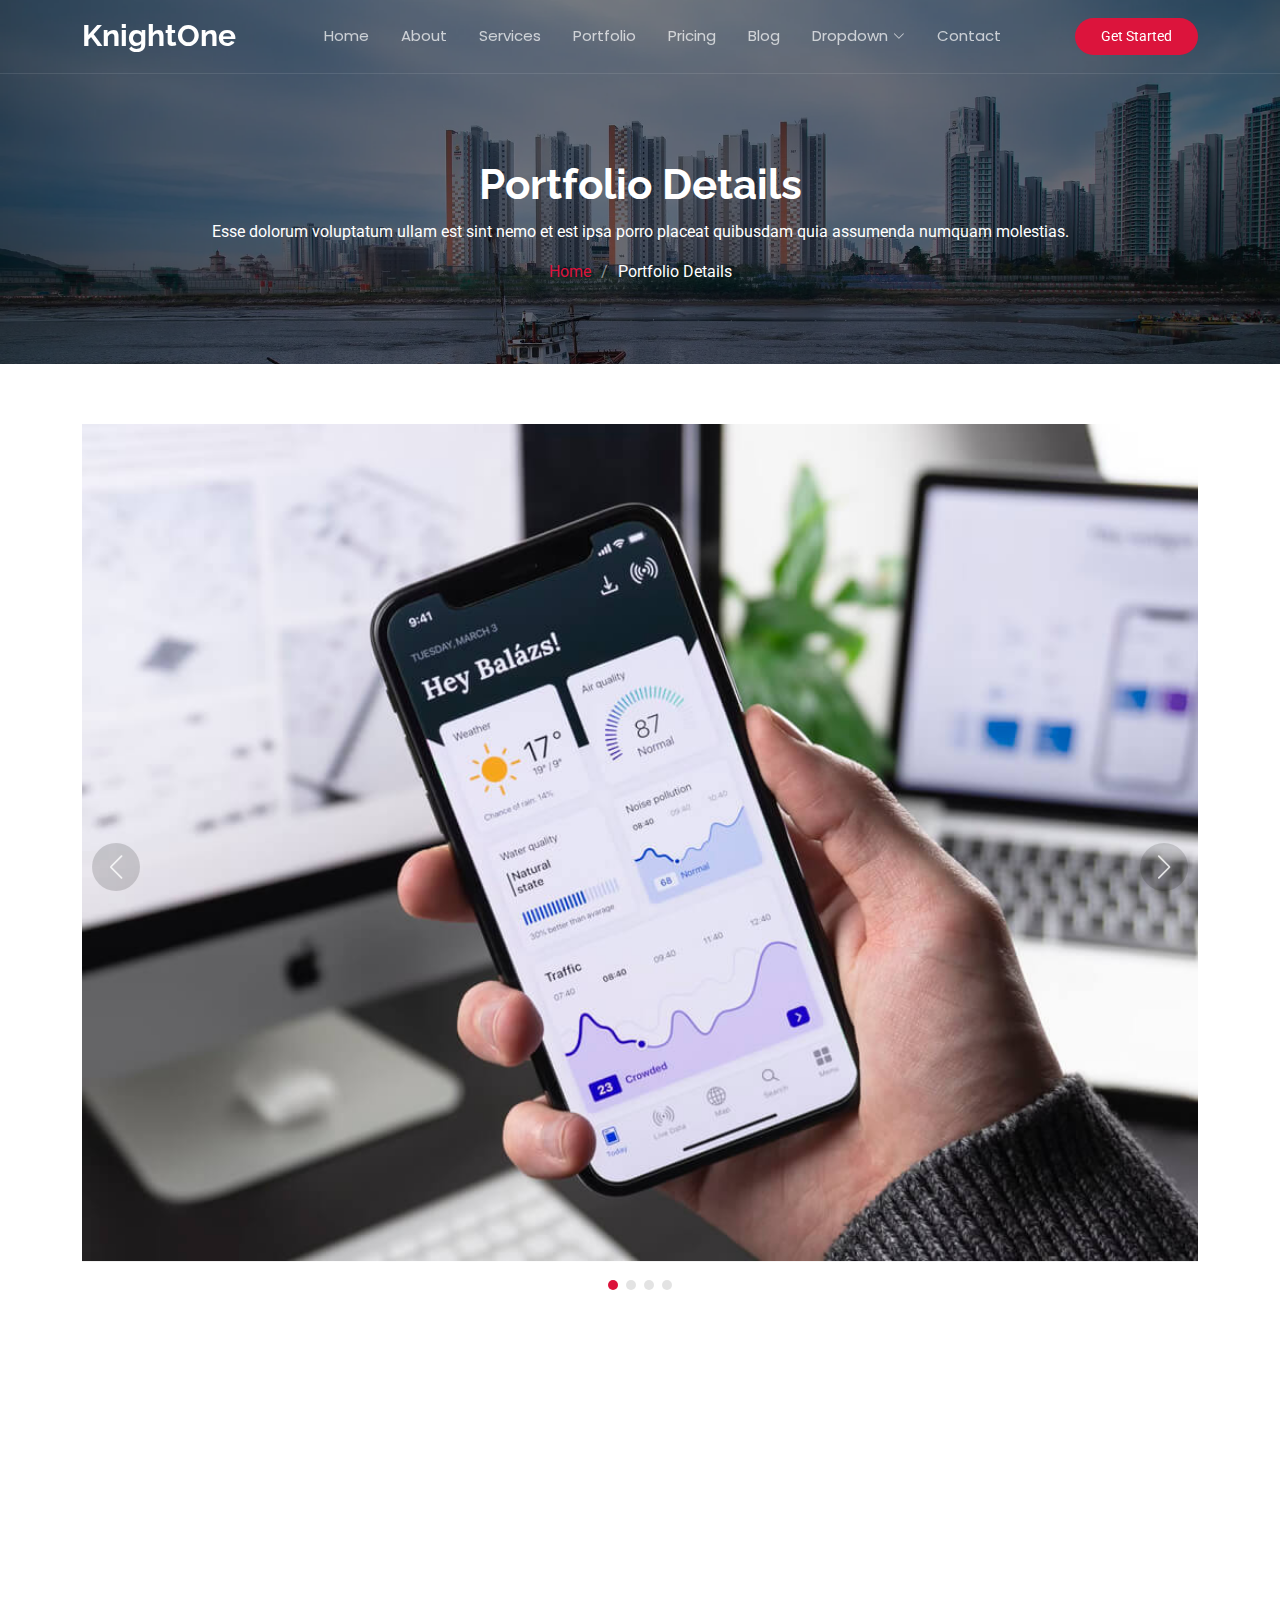
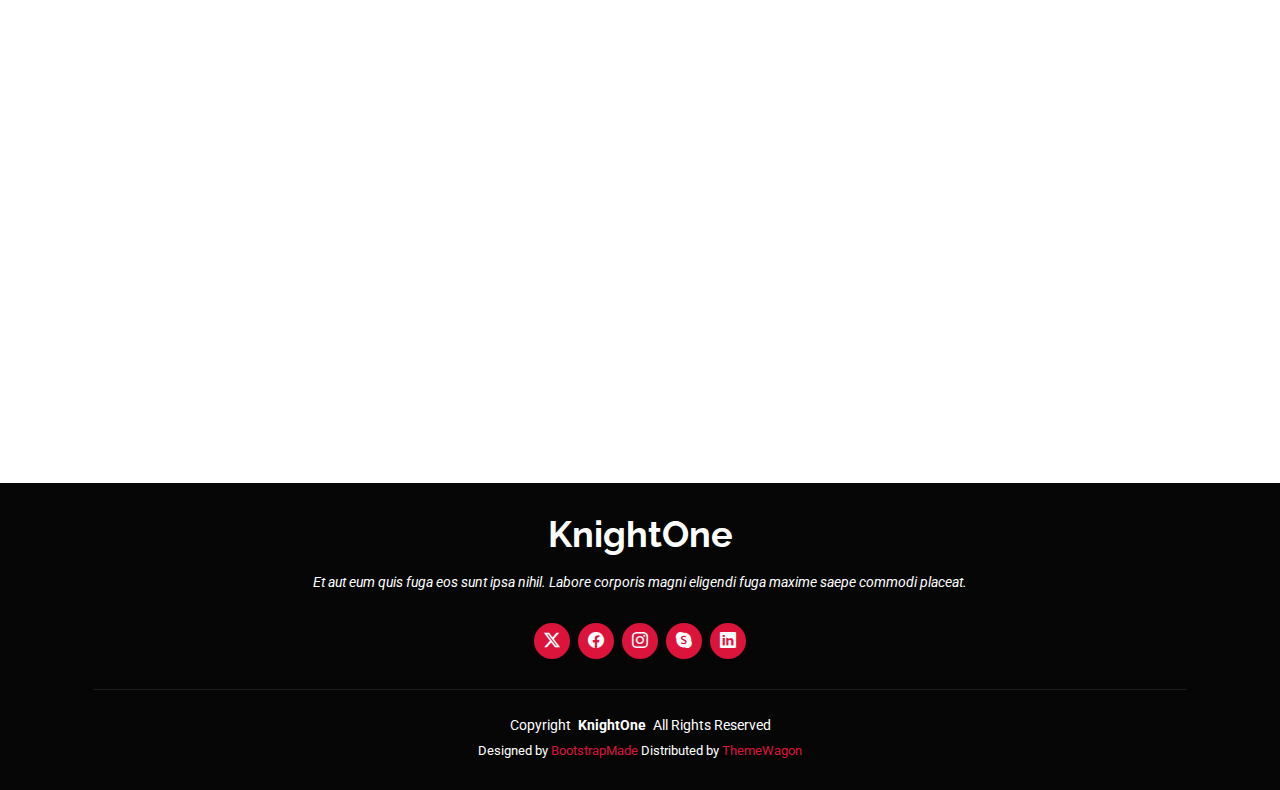
<file: portfolio-details.html>
<!DOCTYPE html>
<html lang="en">

<head>
  <meta charset="utf-8">
  <meta content="width=device-width, initial-scale=1.0" name="viewport">
  <title>Portfolio Details - KnightOne Bootstrap Template</title>
  <meta name="description" content="">
  <meta name="keywords" content="">

  <!-- Favicons -->
  <link href="assets/img/favicon.png" rel="icon">
  <link href="assets/img/apple-touch-icon.png" rel="apple-touch-icon">

  <!-- Fonts -->
  <link href="https://fonts.googleapis.com" rel="preconnect">
  <link href="https://fonts.gstatic.com" rel="preconnect" crossorigin>
  <link href="https://fonts.googleapis.com/css2?family=Roboto:ital,wght@0,100;0,300;0,400;0,500;0,700;0,900;1,100;1,300;1,400;1,500;1,700;1,900&family=Poppins:ital,wght@0,100;0,200;0,300;0,400;0,500;0,600;0,700;0,800;0,900;1,100;1,200;1,300;1,400;1,500;1,600;1,700;1,800;1,900&family=Raleway:ital,wght@0,100;0,200;0,300;0,400;0,500;0,600;0,700;0,800;0,900;1,100;1,200;1,300;1,400;1,500;1,600;1,700;1,800;1,900&display=swap" rel="stylesheet">

  <!-- Vendor CSS Files -->
  <link href="assets/vendor/bootstrap/css/bootstrap.min.css" rel="stylesheet">
  <link href="assets/vendor/bootstrap-icons/bootstrap-icons.css" rel="stylesheet">
  <link href="assets/vendor/aos/aos.css" rel="stylesheet">
  <link href="assets/vendor/glightbox/css/glightbox.min.css" rel="stylesheet">
  <link href="assets/vendor/swiper/swiper-bundle.min.css" rel="stylesheet">

  <!-- Main CSS File -->
  <link href="assets/css/main.css" rel="stylesheet">

  <!-- =======================================================
  * Template Name: KnightOne
  * Template URL: https://bootstrapmade.com/knight-simple-one-page-bootstrap-template/
  * Updated: Oct 16 2024 with Bootstrap v5.3.3
  * Author: BootstrapMade.com
  * License: https://bootstrapmade.com/license/
  ======================================================== -->
</head>

<body class="portfolio-details-page">

  <header id="header" class="header d-flex align-items-center fixed-top">
    <div class="container position-relative d-flex align-items-center justify-content-between">

      <a href="index.html" class="logo d-flex align-items-center me-auto me-xl-0">
        <!-- Uncomment the line below if you also wish to use an image logo -->
        <!-- <img src="assets/img/logo.png" alt=""> -->
        <h1 class="sitename">KnightOne</h1>
      </a>

      <nav id="navmenu" class="navmenu">
        <ul>
          <li><a href="#hero">Home</a></li>
          <li><a href="#about">About</a></li>
          <li><a href="#services">Services</a></li>
          <li><a href="#portfolio">Portfolio</a></li>
          <li><a href="#pricing">Pricing</a></li>
          <li><a href="blog.html">Blog</a></li>
          <li class="dropdown"><a href="#"><span>Dropdown</span> <i class="bi bi-chevron-down toggle-dropdown"></i></a>
            <ul>
              <li><a href="#">Dropdown 1</a></li>
              <li class="dropdown"><a href="#"><span>Deep Dropdown</span> <i class="bi bi-chevron-down toggle-dropdown"></i></a>
                <ul>
                  <li><a href="#">Deep Dropdown 1</a></li>
                  <li><a href="#">Deep Dropdown 2</a></li>
                  <li><a href="#">Deep Dropdown 3</a></li>
                  <li><a href="#">Deep Dropdown 4</a></li>
                  <li><a href="#">Deep Dropdown 5</a></li>
                </ul>
              </li>
              <li><a href="#">Dropdown 2</a></li>
              <li><a href="#">Dropdown 3</a></li>
              <li><a href="#">Dropdown 4</a></li>
            </ul>
          </li>
          <li><a href="#contact">Contact</a></li>
        </ul>
        <i class="mobile-nav-toggle d-xl-none bi bi-list"></i>
      </nav>

      <a class="cta-btn" href="#about">Get Started</a>

    </div>
  </header>

  <main class="main">

    <!-- Page Title -->
    <div class="page-title dark-background" data-aos="fade" style="background-image: url(assets/img/page-title-bg.webp);">
      <div class="container position-relative">
        <h1>Portfolio Details</h1>
        <p>Esse dolorum voluptatum ullam est sint nemo et est ipsa porro placeat quibusdam quia assumenda numquam molestias.</p>
        <nav class="breadcrumbs">
          <ol>
            <li><a href="index.html">Home</a></li>
            <li class="current">Portfolio Details</li>
          </ol>
        </nav>
      </div>
    </div><!-- End Page Title -->

    <!-- Portfolio Details Section -->
    <section id="portfolio-details" class="portfolio-details section">

      <div class="container" data-aos="fade-up">

        <div class="portfolio-details-slider swiper init-swiper">
          <script type="application/json" class="swiper-config">
            {
              "loop": true,
              "speed": 600,
              "autoplay": {
                "delay": 5000
              },
              "slidesPerView": "auto",
              "navigation": {
                "nextEl": ".swiper-button-next",
                "prevEl": ".swiper-button-prev"
              },
              "pagination": {
                "el": ".swiper-pagination",
                "type": "bullets",
                "clickable": true
              }
            }
          </script>
          <div class="swiper-wrapper align-items-center">

            <div class="swiper-slide">
              <img src="assets/img/portfolio/app-1.jpg" alt="">
            </div>

            <div class="swiper-slide">
              <img src="assets/img/portfolio/product-1.jpg" alt="">
            </div>

            <div class="swiper-slide">
              <img src="assets/img/portfolio/branding-1.jpg" alt="">
            </div>

            <div class="swiper-slide">
              <img src="assets/img/portfolio/books-1.jpg" alt="">
            </div>

          </div>
          <div class="swiper-button-prev"></div>
          <div class="swiper-button-next"></div>
          <div class="swiper-pagination"></div>
        </div>

        <div class="row justify-content-between gy-4 mt-4">

          <div class="col-lg-8" data-aos="fade-up">
            <div class="portfolio-description">
              <h2>This is an example of portfolio details</h2>
              <p>
                Autem ipsum nam porro corporis rerum. Quis eos dolorem eos itaque inventore commodi labore quia quia. Exercitationem repudiandae officiis neque suscipit non officia eaque itaque enim. Voluptatem officia accusantium nesciunt est omnis tempora consectetur dignissimos. Sequi nulla at esse enim cum deserunt eius.
              </p>
              <p>
                Amet consequatur qui dolore veniam voluptatem voluptatem sit. Non aspernatur atque natus ut cum nam et. Praesentium error dolores rerum minus sequi quia veritatis eum. Eos et doloribus doloremque nesciunt molestiae laboriosam.
              </p>

              <div class="testimonial-item">
                <p>
                  <i class="bi bi-quote quote-icon-left"></i>
                  <span>Export tempor illum tamen malis malis eram quae irure esse labore quem cillum quid cillum eram malis quorum velit fore eram velit sunt aliqua noster fugiat irure amet legam anim culpa.</span>
                  <i class="bi bi-quote quote-icon-right"></i>
                </p>
                <div>
                  <img src="assets/img/testimonials/testimonials-2.jpg" class="testimonial-img" alt="">
                  <h3>Sara Wilsson</h3>
                  <h4>Designer</h4>
                </div>
              </div>

              <p>
                Impedit ipsum quae et aliquid doloribus et voluptatem quasi. Perspiciatis occaecati earum et magnam animi. Quibusdam non qui ea vitae suscipit vitae sunt. Repudiandae incidunt cumque minus deserunt assumenda tempore. Delectus voluptas necessitatibus est.
              </p>

              <p>
                Sunt voluptatum sapiente facilis quo odio aut ipsum repellat debitis. Molestiae et autem libero. Explicabo et quod necessitatibus similique quis dolor eum. Numquam eaque praesentium rem et qui nesciunt.
              </p>

            </div>
          </div>

          <div class="col-lg-3" data-aos="fade-up" data-aos-delay="100">
            <div class="portfolio-info">
              <h3>Project information</h3>
              <ul>
                <li><strong>Category</strong> Web design</li>
                <li><strong>Client</strong> ASU Company</li>
                <li><strong>Project date</strong> 01 March, 2020</li>
                <li><strong>Project URL</strong> <a href="#">www.example.com</a></li>
                <li><a href="#" class="btn-visit align-self-start">Visit Website</a></li>
              </ul>
            </div>
          </div>

        </div>

      </div>

    </section><!-- /Portfolio Details Section -->

  </main>

  <footer id="footer" class="footer dark-background">
    <div class="container">
      <h3 class="sitename">KnightOne</h3>
      <p>Et aut eum quis fuga eos sunt ipsa nihil. Labore corporis magni eligendi fuga maxime saepe commodi placeat.</p>
      <div class="social-links d-flex justify-content-center">
        <a href=""><i class="bi bi-twitter-x"></i></a>
        <a href=""><i class="bi bi-facebook"></i></a>
        <a href=""><i class="bi bi-instagram"></i></a>
        <a href=""><i class="bi bi-skype"></i></a>
        <a href=""><i class="bi bi-linkedin"></i></a>
      </div>
      <div class="container">
        <div class="copyright">
          <span>Copyright</span> <strong class="px-1 sitename">KnightOne</strong> <span>All Rights Reserved</span>
        </div>
        <div class="credits">
          <!-- All the links in the footer should remain intact. -->
          <!-- You can delete the links only if you've purchased the pro version. -->
          <!-- Licensing information: https://bootstrapmade.com/license/ -->
          <!-- Purchase the pro version with working PHP/AJAX contact form: [buy-url] -->
          Designed by <a href="https://bootstrapmade.com/">BootstrapMade</a> Distributed by <a href=“https://themewagon.com>ThemeWagon
        </div>
      </div>
    </div>
  </footer>

  <!-- Scroll Top -->
  <a href="#" id="scroll-top" class="scroll-top d-flex align-items-center justify-content-center"><i class="bi bi-arrow-up-short"></i></a>

  <!-- Preloader -->
  <div id="preloader"></div>

  <!-- Vendor JS Files -->
  <script src="assets/vendor/bootstrap/js/bootstrap.bundle.min.js"></script>
  <script src="assets/vendor/php-email-form/validate.js"></script>
  <script src="assets/vendor/aos/aos.js"></script>
  <script src="assets/vendor/glightbox/js/glightbox.min.js"></script>
  <script src="assets/vendor/purecounter/purecounter_vanilla.js"></script>
  <script src="assets/vendor/imagesloaded/imagesloaded.pkgd.min.js"></script>
  <script src="assets/vendor/isotope-layout/isotope.pkgd.min.js"></script>
  <script src="assets/vendor/swiper/swiper-bundle.min.js"></script>

  <!-- Main JS File -->
  <script src="assets/js/main.js"></script>

</body>

</html>
</file>
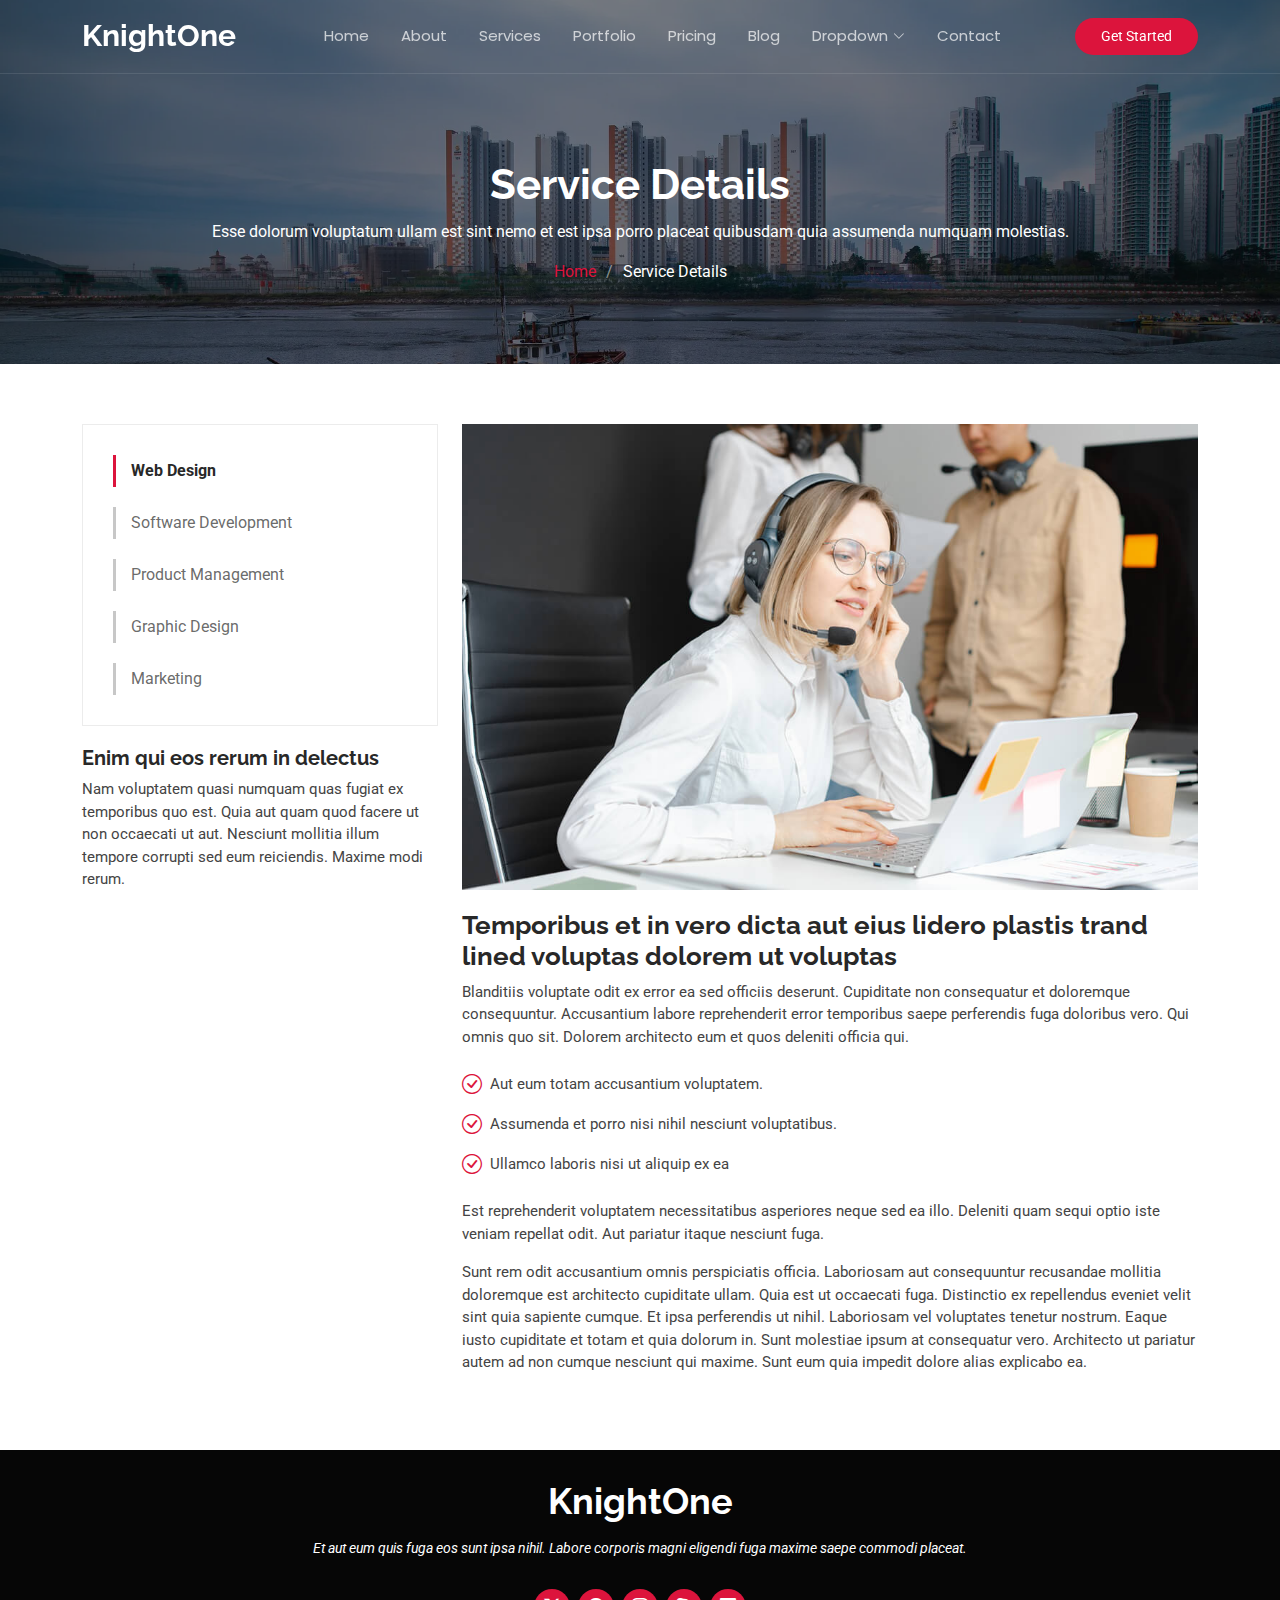
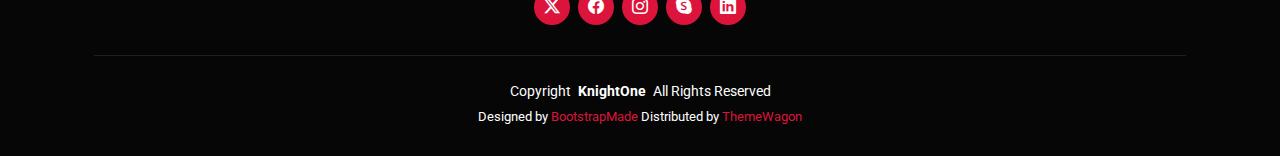
<file: service-details.html>
<!DOCTYPE html>
<html lang="en">

<head>
  <meta charset="utf-8">
  <meta content="width=device-width, initial-scale=1.0" name="viewport">
  <title>Service Details - KnightOne Bootstrap Template</title>
  <meta name="description" content="">
  <meta name="keywords" content="">

  <!-- Favicons -->
  <link href="assets/img/favicon.png" rel="icon">
  <link href="assets/img/apple-touch-icon.png" rel="apple-touch-icon">

  <!-- Fonts -->
  <link href="https://fonts.googleapis.com" rel="preconnect">
  <link href="https://fonts.gstatic.com" rel="preconnect" crossorigin>
  <link href="https://fonts.googleapis.com/css2?family=Roboto:ital,wght@0,100;0,300;0,400;0,500;0,700;0,900;1,100;1,300;1,400;1,500;1,700;1,900&family=Poppins:ital,wght@0,100;0,200;0,300;0,400;0,500;0,600;0,700;0,800;0,900;1,100;1,200;1,300;1,400;1,500;1,600;1,700;1,800;1,900&family=Raleway:ital,wght@0,100;0,200;0,300;0,400;0,500;0,600;0,700;0,800;0,900;1,100;1,200;1,300;1,400;1,500;1,600;1,700;1,800;1,900&display=swap" rel="stylesheet">

  <!-- Vendor CSS Files -->
  <link href="assets/vendor/bootstrap/css/bootstrap.min.css" rel="stylesheet">
  <link href="assets/vendor/bootstrap-icons/bootstrap-icons.css" rel="stylesheet">
  <link href="assets/vendor/aos/aos.css" rel="stylesheet">
  <link href="assets/vendor/glightbox/css/glightbox.min.css" rel="stylesheet">
  <link href="assets/vendor/swiper/swiper-bundle.min.css" rel="stylesheet">

  <!-- Main CSS File -->
  <link href="assets/css/main.css" rel="stylesheet">

  <!-- =======================================================
  * Template Name: KnightOne
  * Template URL: https://bootstrapmade.com/knight-simple-one-page-bootstrap-template/
  * Updated: Oct 16 2024 with Bootstrap v5.3.3
  * Author: BootstrapMade.com
  * License: https://bootstrapmade.com/license/
  ======================================================== -->
</head>

<body class="service-details-page">

  <header id="header" class="header d-flex align-items-center fixed-top">
    <div class="container position-relative d-flex align-items-center justify-content-between">

      <a href="index.html" class="logo d-flex align-items-center me-auto me-xl-0">
        <!-- Uncomment the line below if you also wish to use an image logo -->
        <!-- <img src="assets/img/logo.png" alt=""> -->
        <h1 class="sitename">KnightOne</h1>
      </a>

      <nav id="navmenu" class="navmenu">
        <ul>
          <li><a href="#hero">Home</a></li>
          <li><a href="#about">About</a></li>
          <li><a href="#services">Services</a></li>
          <li><a href="#portfolio">Portfolio</a></li>
          <li><a href="#pricing">Pricing</a></li>
          <li><a href="blog.html">Blog</a></li>
          <li class="dropdown"><a href="#"><span>Dropdown</span> <i class="bi bi-chevron-down toggle-dropdown"></i></a>
            <ul>
              <li><a href="#">Dropdown 1</a></li>
              <li class="dropdown"><a href="#"><span>Deep Dropdown</span> <i class="bi bi-chevron-down toggle-dropdown"></i></a>
                <ul>
                  <li><a href="#">Deep Dropdown 1</a></li>
                  <li><a href="#">Deep Dropdown 2</a></li>
                  <li><a href="#">Deep Dropdown 3</a></li>
                  <li><a href="#">Deep Dropdown 4</a></li>
                  <li><a href="#">Deep Dropdown 5</a></li>
                </ul>
              </li>
              <li><a href="#">Dropdown 2</a></li>
              <li><a href="#">Dropdown 3</a></li>
              <li><a href="#">Dropdown 4</a></li>
            </ul>
          </li>
          <li><a href="#contact">Contact</a></li>
        </ul>
        <i class="mobile-nav-toggle d-xl-none bi bi-list"></i>
      </nav>

      <a class="cta-btn" href="#about">Get Started</a>

    </div>
  </header>

  <main class="main">

    <!-- Page Title -->
    <div class="page-title dark-background" data-aos="fade" style="background-image: url(assets/img/page-title-bg.webp);">
      <div class="container position-relative">
        <h1>Service Details</h1>
        <p>Esse dolorum voluptatum ullam est sint nemo et est ipsa porro placeat quibusdam quia assumenda numquam molestias.</p>
        <nav class="breadcrumbs">
          <ol>
            <li><a href="index.html">Home</a></li>
            <li class="current">Service Details</li>
          </ol>
        </nav>
      </div>
    </div><!-- End Page Title -->

    <!-- Service Details Section -->
    <section id="service-details" class="service-details section">

      <div class="container">

        <div class="row gy-4">

          <div class="col-lg-4" data-aos="fade-up" data-aos-delay="100">
            <div class="services-list">
              <a href="#" class="active">Web Design</a>
              <a href="#">Software Development</a>
              <a href="#">Product Management</a>
              <a href="#">Graphic Design</a>
              <a href="#">Marketing</a>
            </div>

            <h4>Enim qui eos rerum in delectus</h4>
            <p>Nam voluptatem quasi numquam quas fugiat ex temporibus quo est. Quia aut quam quod facere ut non occaecati ut aut. Nesciunt mollitia illum tempore corrupti sed eum reiciendis. Maxime modi rerum.</p>
          </div>

          <div class="col-lg-8" data-aos="fade-up" data-aos-delay="200">
            <img src="assets/img/services.jpg" alt="" class="img-fluid services-img">
            <h3>Temporibus et in vero dicta aut eius lidero plastis trand lined voluptas dolorem ut voluptas</h3>
            <p>
              Blanditiis voluptate odit ex error ea sed officiis deserunt. Cupiditate non consequatur et doloremque consequuntur. Accusantium labore reprehenderit error temporibus saepe perferendis fuga doloribus vero. Qui omnis quo sit. Dolorem architecto eum et quos deleniti officia qui.
            </p>
            <ul>
              <li><i class="bi bi-check-circle"></i> <span>Aut eum totam accusantium voluptatem.</span></li>
              <li><i class="bi bi-check-circle"></i> <span>Assumenda et porro nisi nihil nesciunt voluptatibus.</span></li>
              <li><i class="bi bi-check-circle"></i> <span>Ullamco laboris nisi ut aliquip ex ea</span></li>
            </ul>
            <p>
              Est reprehenderit voluptatem necessitatibus asperiores neque sed ea illo. Deleniti quam sequi optio iste veniam repellat odit. Aut pariatur itaque nesciunt fuga.
            </p>
            <p>
              Sunt rem odit accusantium omnis perspiciatis officia. Laboriosam aut consequuntur recusandae mollitia doloremque est architecto cupiditate ullam. Quia est ut occaecati fuga. Distinctio ex repellendus eveniet velit sint quia sapiente cumque. Et ipsa perferendis ut nihil. Laboriosam vel voluptates tenetur nostrum. Eaque iusto cupiditate et totam et quia dolorum in. Sunt molestiae ipsum at consequatur vero. Architecto ut pariatur autem ad non cumque nesciunt qui maxime. Sunt eum quia impedit dolore alias explicabo ea.
            </p>
          </div>

        </div>

      </div>

    </section><!-- /Service Details Section -->

  </main>

  <footer id="footer" class="footer dark-background">
    <div class="container">
      <h3 class="sitename">KnightOne</h3>
      <p>Et aut eum quis fuga eos sunt ipsa nihil. Labore corporis magni eligendi fuga maxime saepe commodi placeat.</p>
      <div class="social-links d-flex justify-content-center">
        <a href=""><i class="bi bi-twitter-x"></i></a>
        <a href=""><i class="bi bi-facebook"></i></a>
        <a href=""><i class="bi bi-instagram"></i></a>
        <a href=""><i class="bi bi-skype"></i></a>
        <a href=""><i class="bi bi-linkedin"></i></a>
      </div>
      <div class="container">
        <div class="copyright">
          <span>Copyright</span> <strong class="px-1 sitename">KnightOne</strong> <span>All Rights Reserved</span>
        </div>
        <div class="credits">
          <!-- All the links in the footer should remain intact. -->
          <!-- You can delete the links only if you've purchased the pro version. -->
          <!-- Licensing information: https://bootstrapmade.com/license/ -->
          <!-- Purchase the pro version with working PHP/AJAX contact form: [buy-url] -->
          Designed by <a href="https://bootstrapmade.com/">BootstrapMade</a> Distributed by <a href=“https://themewagon.com>ThemeWagon
        </div>
      </div>
    </div>
  </footer>

  <!-- Scroll Top -->
  <a href="#" id="scroll-top" class="scroll-top d-flex align-items-center justify-content-center"><i class="bi bi-arrow-up-short"></i></a>

  <!-- Preloader -->
  <div id="preloader"></div>

  <!-- Vendor JS Files -->
  <script src="assets/vendor/bootstrap/js/bootstrap.bundle.min.js"></script>
  <script src="assets/vendor/php-email-form/validate.js"></script>
  <script src="assets/vendor/aos/aos.js"></script>
  <script src="assets/vendor/glightbox/js/glightbox.min.js"></script>
  <script src="assets/vendor/purecounter/purecounter_vanilla.js"></script>
  <script src="assets/vendor/imagesloaded/imagesloaded.pkgd.min.js"></script>
  <script src="assets/vendor/isotope-layout/isotope.pkgd.min.js"></script>
  <script src="assets/vendor/swiper/swiper-bundle.min.js"></script>

  <!-- Main JS File -->
  <script src="assets/js/main.js"></script>

</body>

</html>
</file>
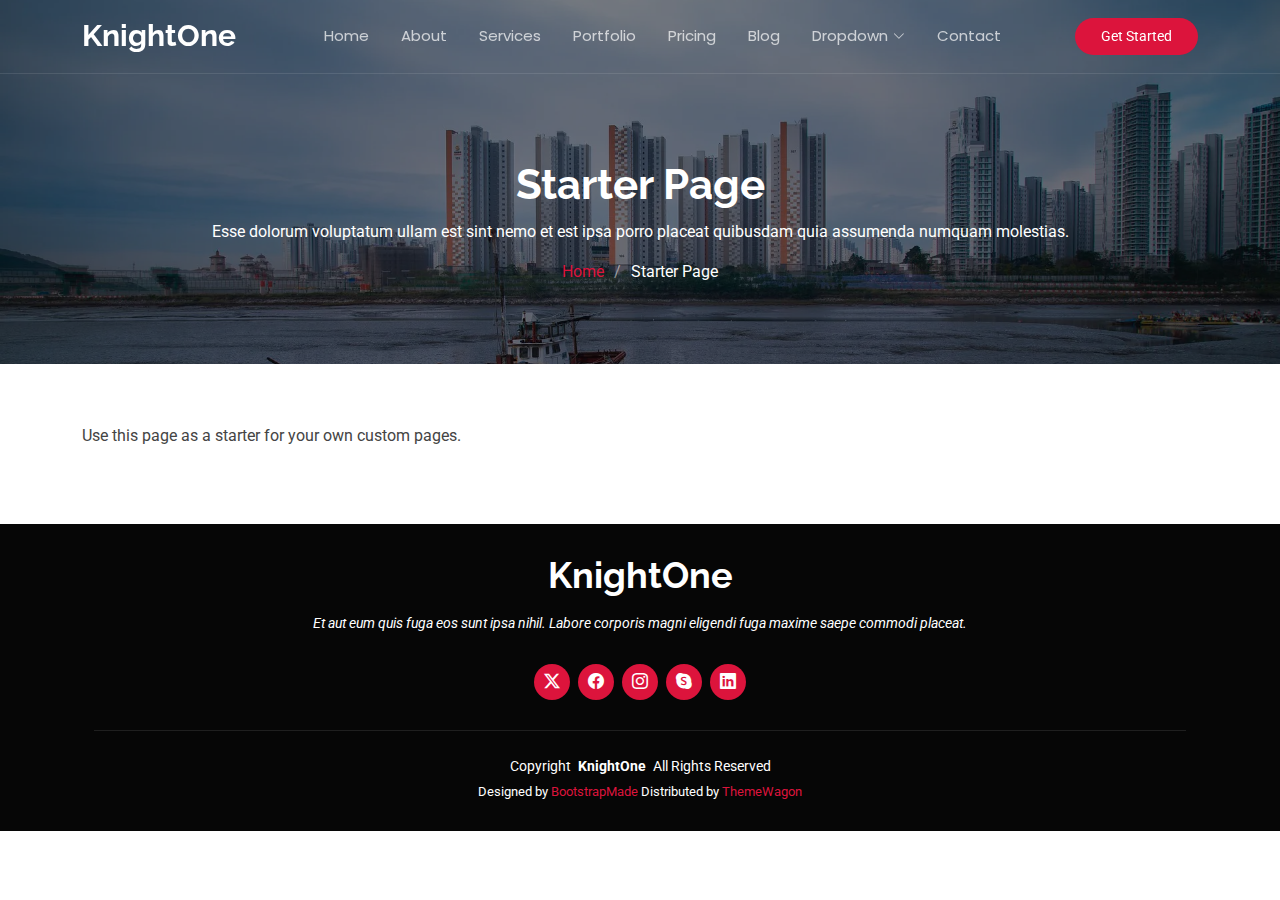
<file: starter-page.html>
<!DOCTYPE html>
<html lang="en">

<head>
  <meta charset="utf-8">
  <meta content="width=device-width, initial-scale=1.0" name="viewport">
  <title>Starter Page - KnightOne Bootstrap Template</title>
  <meta name="description" content="">
  <meta name="keywords" content="">

  <!-- Favicons -->
  <link href="assets/img/favicon.png" rel="icon">
  <link href="assets/img/apple-touch-icon.png" rel="apple-touch-icon">

  <!-- Fonts -->
  <link href="https://fonts.googleapis.com" rel="preconnect">
  <link href="https://fonts.gstatic.com" rel="preconnect" crossorigin>
  <link href="https://fonts.googleapis.com/css2?family=Roboto:ital,wght@0,100;0,300;0,400;0,500;0,700;0,900;1,100;1,300;1,400;1,500;1,700;1,900&family=Poppins:ital,wght@0,100;0,200;0,300;0,400;0,500;0,600;0,700;0,800;0,900;1,100;1,200;1,300;1,400;1,500;1,600;1,700;1,800;1,900&family=Raleway:ital,wght@0,100;0,200;0,300;0,400;0,500;0,600;0,700;0,800;0,900;1,100;1,200;1,300;1,400;1,500;1,600;1,700;1,800;1,900&display=swap" rel="stylesheet">

  <!-- Vendor CSS Files -->
  <link href="assets/vendor/bootstrap/css/bootstrap.min.css" rel="stylesheet">
  <link href="assets/vendor/bootstrap-icons/bootstrap-icons.css" rel="stylesheet">
  <link href="assets/vendor/aos/aos.css" rel="stylesheet">
  <link href="assets/vendor/glightbox/css/glightbox.min.css" rel="stylesheet">
  <link href="assets/vendor/swiper/swiper-bundle.min.css" rel="stylesheet">

  <!-- Main CSS File -->
  <link href="assets/css/main.css" rel="stylesheet">

  <!-- =======================================================
  * Template Name: KnightOne
  * Template URL: https://bootstrapmade.com/knight-simple-one-page-bootstrap-template/
  * Updated: Oct 16 2024 with Bootstrap v5.3.3
  * Author: BootstrapMade.com
  * License: https://bootstrapmade.com/license/
  ======================================================== -->
</head>

<body class="starter-page-page">

  <header id="header" class="header d-flex align-items-center fixed-top">
    <div class="container position-relative d-flex align-items-center justify-content-between">

      <a href="index.html" class="logo d-flex align-items-center me-auto me-xl-0">
        <!-- Uncomment the line below if you also wish to use an image logo -->
        <!-- <img src="assets/img/logo.png" alt=""> -->
        <h1 class="sitename">KnightOne</h1>
      </a>

      <nav id="navmenu" class="navmenu">
        <ul>
          <li><a href="#hero">Home</a></li>
          <li><a href="#about">About</a></li>
          <li><a href="#services">Services</a></li>
          <li><a href="#portfolio">Portfolio</a></li>
          <li><a href="#pricing">Pricing</a></li>
          <li><a href="blog.html">Blog</a></li>
          <li class="dropdown"><a href="#"><span>Dropdown</span> <i class="bi bi-chevron-down toggle-dropdown"></i></a>
            <ul>
              <li><a href="#">Dropdown 1</a></li>
              <li class="dropdown"><a href="#"><span>Deep Dropdown</span> <i class="bi bi-chevron-down toggle-dropdown"></i></a>
                <ul>
                  <li><a href="#">Deep Dropdown 1</a></li>
                  <li><a href="#">Deep Dropdown 2</a></li>
                  <li><a href="#">Deep Dropdown 3</a></li>
                  <li><a href="#">Deep Dropdown 4</a></li>
                  <li><a href="#">Deep Dropdown 5</a></li>
                </ul>
              </li>
              <li><a href="#">Dropdown 2</a></li>
              <li><a href="#">Dropdown 3</a></li>
              <li><a href="#">Dropdown 4</a></li>
            </ul>
          </li>
          <li><a href="#contact">Contact</a></li>
        </ul>
        <i class="mobile-nav-toggle d-xl-none bi bi-list"></i>
      </nav>

      <a class="cta-btn" href="#about">Get Started</a>

    </div>
  </header>

  <main class="main">

    <!-- Page Title -->
    <div class="page-title dark-background" data-aos="fade" style="background-image: url(assets/img/page-title-bg.webp);">
      <div class="container position-relative">
        <h1>Starter Page</h1>
        <p>Esse dolorum voluptatum ullam est sint nemo et est ipsa porro placeat quibusdam quia assumenda numquam molestias.</p>
        <nav class="breadcrumbs">
          <ol>
            <li><a href="index.html">Home</a></li>
            <li class="current">Starter Page</li>
          </ol>
        </nav>
      </div>
    </div><!-- End Page Title -->

    <!-- Starter Section Section -->
    <section id="starter-section" class="starter-section section">

      <div class="container" data-aos="fade-up">
        <p>Use this page as a starter for your own custom pages.</p>
      </div>

    </section><!-- /Starter Section Section -->

  </main>

  <footer id="footer" class="footer dark-background">
    <div class="container">
      <h3 class="sitename">KnightOne</h3>
      <p>Et aut eum quis fuga eos sunt ipsa nihil. Labore corporis magni eligendi fuga maxime saepe commodi placeat.</p>
      <div class="social-links d-flex justify-content-center">
        <a href=""><i class="bi bi-twitter-x"></i></a>
        <a href=""><i class="bi bi-facebook"></i></a>
        <a href=""><i class="bi bi-instagram"></i></a>
        <a href=""><i class="bi bi-skype"></i></a>
        <a href=""><i class="bi bi-linkedin"></i></a>
      </div>
      <div class="container">
        <div class="copyright">
          <span>Copyright</span> <strong class="px-1 sitename">KnightOne</strong> <span>All Rights Reserved</span>
        </div>
        <div class="credits">
          <!-- All the links in the footer should remain intact. -->
          <!-- You can delete the links only if you've purchased the pro version. -->
          <!-- Licensing information: https://bootstrapmade.com/license/ -->
          <!-- Purchase the pro version with working PHP/AJAX contact form: [buy-url] -->
          Designed by <a href="https://bootstrapmade.com/">BootstrapMade</a> Distributed by <a href=“https://themewagon.com>ThemeWagon
        </div>
      </div>
    </div>
  </footer>

  <!-- Scroll Top -->
  <a href="#" id="scroll-top" class="scroll-top d-flex align-items-center justify-content-center"><i class="bi bi-arrow-up-short"></i></a>

  <!-- Preloader -->
  <div id="preloader"></div>

  <!-- Vendor JS Files -->
  <script src="assets/vendor/bootstrap/js/bootstrap.bundle.min.js"></script>
  <script src="assets/vendor/php-email-form/validate.js"></script>
  <script src="assets/vendor/aos/aos.js"></script>
  <script src="assets/vendor/glightbox/js/glightbox.min.js"></script>
  <script src="assets/vendor/purecounter/purecounter_vanilla.js"></script>
  <script src="assets/vendor/imagesloaded/imagesloaded.pkgd.min.js"></script>
  <script src="assets/vendor/isotope-layout/isotope.pkgd.min.js"></script>
  <script src="assets/vendor/swiper/swiper-bundle.min.js"></script>

  <!-- Main JS File -->
  <script src="assets/js/main.js"></script>

</body>

</html>
</file>
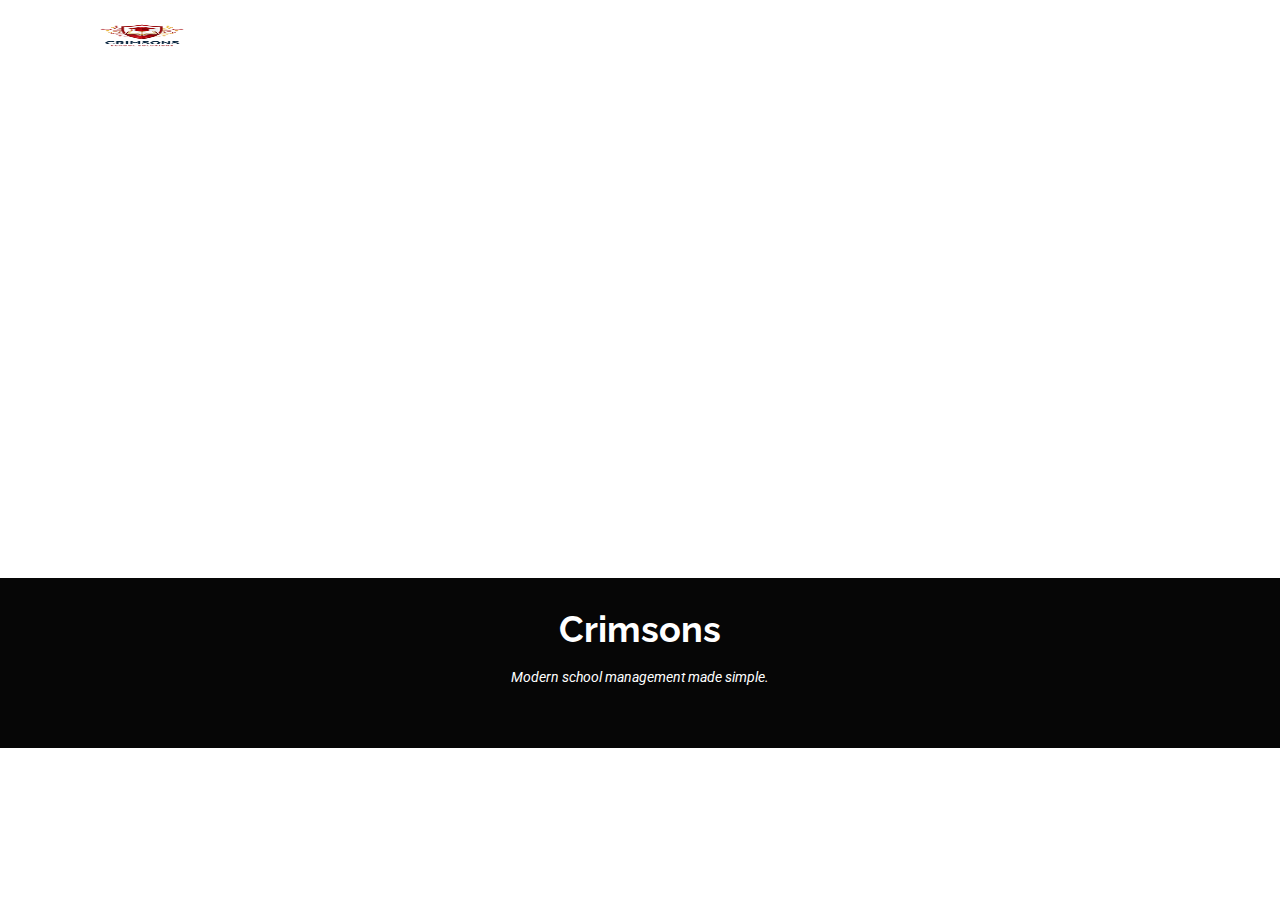
<file: thank-you.html>
<!DOCTYPE html>
<html lang="en">

<head>
  <meta charset="utf-8">
  <meta content="width=device-width, initial-scale=1.0" name="viewport">
  <title>Thank You - Crimsons-Schools</title>
  <meta name="description" content="Thank you for contacting Crimsons-Schools. We'll be in touch shortly.">
  <meta name="keywords" content="school management, contact, thank you">

  <!-- Favicons -->
  <link href="assets/crimsons.png" rel="icon">
  <link href="assets/img/apple-touch-icon.png" rel="apple-touch-icon">

  <!-- Fonts -->
  <link href="https://fonts.googleapis.com" rel="preconnect">
  <link href="https://fonts.gstatic.com" rel="preconnect" crossorigin>
  <link href="https://fonts.googleapis.com/css2?family=Roboto:ital,wght@0,100;0,300;0,400;0,500;0,700;0,900;1,100;1,300;1,400;1,500;1,700;1,900&family=Poppins:ital,wght@0,100;0,200;0,300;0,400;0,500;0,600;0,700;0,800;0,900;1,100;1,200;1,300;1,400;1,500;1,600;1,700;1,800;1,900&family=Raleway:ital,wght@0,100;0,200;0,300;0,400;0,500;0,600;0,700;0,800;0,900;1,100;1,200;1,300;1,400;1,500;1,600;1,700;1,800;1,900&display=swap" rel="stylesheet">

  <!-- Vendor CSS Files -->
  <link href="assets/vendor/bootstrap/css/bootstrap.min.css" rel="stylesheet">
  <link href="assets/vendor/bootstrap-icons/bootstrap-icons.css" rel="stylesheet">
  <link href="assets/vendor/aos/aos.css" rel="stylesheet">
  <link href="assets/vendor/glightbox/css/glightbox.min.css" rel="stylesheet">
  <link href="assets/vendor/swiper/swiper-bundle.min.css" rel="stylesheet">

  <!-- Main CSS File -->
  <link href="assets/css/main.css" rel="stylesheet">
</head>

<body class="starter-page-page">

  <header id="header" class="header d-flex align-items-center fixed-top">
    <div class="container position-relative d-flex align-items-center justify-content-between">
      <a href="index.html" class="logo d-flex align-items-center">
        <img src="assets/crimsons.png" alt="Crimsons" style="width: 120px; height: auto;">
        <h2 class="sitename ms-2">Crimsons</h2>
      </a>

      <nav id="navmenu" class="navmenu">
        <ul>
          <li><a href="index.html">Home</a></li>
          <li><a href="index.html#contact">Contact</a></li>
        </ul>
        <i class="mobile-nav-toggle d-xl-none bi bi-list"></i>
      </nav>
    </div>
  </header>

  <main class="main">

    <div class="page-title dark-background" data-aos="fade" style="background-image: url(assets/img/page-title-bg.webp);">
      <div class="container position-relative">
        <h1>Thank You</h1>
        <p>We received your message and will get back to you shortly.</p>
        <nav class="breadcrumbs">
          <ol>
            <li><a href="index.html">Home</a></li>
            <li class="current">Thank You</li>
          </ol>
        </nav>
      </div>
    </div>

    <section class="starter-section section">
      <div class="container" data-aos="fade-up">
        <p>We appreciate your interest in Crimsons-Schools. Our team will reach out as soon as possible.</p>
        <a href="index.html" class="btn btn-primary mt-3">Back to Home</a>
      </div>
    </section>

  </main>

  <footer id="footer" class="footer dark-background">
    <div class="container">
      <h3 class="sitename">Crimsons</h3>
      <p>Modern school management made simple.</p>
    </div>
  </footer>

  <!-- Vendor JS Files -->
  <script src="assets/vendor/bootstrap/js/bootstrap.bundle.min.js"></script>
  <script src="assets/vendor/php-email-form/validate.js"></script>
  <script src="assets/vendor/aos/aos.js"></script>
  <script src="assets/vendor/glightbox/js/glightbox.min.js"></script>
  <script src="assets/vendor/purecounter/purecounter_vanilla.js"></script>
  <script src="assets/vendor/swiper/swiper-bundle.min.js"></script>
  <script src="assets/vendor/isotope-layout/isotope.pkgd.min.js"></script>
  <script src="assets/vendor/imagesloaded/imagesloaded.pkgd.min.js"></script>

  <!-- Main JS File -->
  <script src="assets/js/main.js"></script>

</body>

</html>
</file>
<file: assets/css/main.css>
/**
* Template Name: KnightOne
* Template URL: https://bootstrapmade.com/knight-simple-one-page-bootstrap-template/
* Updated: Oct 16 2024 with Bootstrap v5.3.3
* Author: BootstrapMade.com
* License: https://bootstrapmade.com/license/
*/

/*--------------------------------------------------------------
# Font & Color Variables
# Help: https://bootstrapmade.com/color-system/
--------------------------------------------------------------*/
/* Fonts */
:root {
  --default-font: "Roboto",  system-ui, -apple-system, "Segoe UI", Roboto, "Helvetica Neue", Arial, "Noto Sans", "Liberation Sans", sans-serif, "Apple Color Emoji", "Segoe UI Emoji", "Segoe UI Symbol", "Noto Color Emoji";
  --heading-font: "Raleway",  sans-serif;
  --nav-font: "Poppins",  sans-serif;
}

/* Global Colors - The following color variables are used throughout the website. Updating them here will change the color scheme of the entire website */
:root { 
  --background-color: #ffffff; /* Background color for the entire website, including individual sections */
  --default-color: #444444; /* Default color used for the majority of the text content across the entire website */
  --heading-color: #282828; /* Color for headings, subheadings and title throughout the website */
  --accent-color: #DC143C; /* Accent color (crimson) used for buttons, links, and other standout elements */
  --surface-color: #ffffff; /* The surface color is used as a background of boxed elements within sections, such as cards, icon boxes, or other elements that require a visual separation from the global background. */
  --contrast-color: #ffffff; /* Contrast color for text, ensuring readability against backgrounds of accent, heading, or default colors. */
}

/* Nav Menu Colors - The following color variables are used specifically for the navigation menu. They are separate from the global colors to allow for more customization options */
:root {
  --nav-color: #ffffff;  /* The default color of the main navmenu links */
  --nav-hover-color: var(--accent-color); /* Applied to main navmenu links when they are hovered over or active */
  --nav-mobile-background-color: #ffffff; /* Used as the background color for mobile navigation menu */
  --nav-dropdown-background-color: #ffffff; /* Used as the background color for dropdown items that appear when hovering over primary navigation items */
  --nav-dropdown-color: #444444; /* Used for navigation links of the dropdown items in the navigation menu. */
  --nav-dropdown-hover-color: var(--accent-color); /* Similar to --nav-hover-color, this color is applied to dropdown navigation links when they are hovered over. */
}

/* Color Presets - These classes override global colors when applied to any section or element, providing reuse of the sam color scheme. */

.light-background {
  --background-color: #f9f9f9;
  --surface-color: #ffffff;
}

.dark-background {
  --background-color: #060606;
  --default-color: #ffffff;
  --heading-color: #ffffff;
  --surface-color: #252525;
  --contrast-color: #ffffff;
}

/* Smooth scroll */
:root {
  scroll-behavior: smooth;
}

/*--------------------------------------------------------------
# General Styling & Shared Classes
--------------------------------------------------------------*/
body {
  color: var(--default-color);
  background-color: var(--background-color);
  font-family: var(--default-font);
}

a {
  color: var(--accent-color);
  text-decoration: none;
  transition: 0.3s;
}

a:hover {
  color: color-mix(in srgb, var(--accent-color), transparent 25%);
  text-decoration: none;
}

h1,
h2,
h3,
h4,
h5,
h6 {
  color: var(--heading-color);
  font-family: var(--heading-font);
}

/* Pulsating Play Button
------------------------------*/
.pulsating-play-btn {
  width: 94px;
  height: 94px;
  background: radial-gradient(var(--accent-color) 50%, color-mix(in srgb, var(--accent-color), transparent 75%) 52%);
  border-radius: 50%;
  display: block;
  position: relative;
  overflow: hidden;
}

.pulsating-play-btn:before {
  content: "";
  position: absolute;
  width: 120px;
  height: 120px;
  animation-delay: 0s;
  animation: pulsate-play-btn 2s;
  animation-direction: forwards;
  animation-iteration-count: infinite;
  animation-timing-function: steps;
  opacity: 1;
  border-radius: 50%;
  border: 5px solid color-mix(in srgb, var(--accent-color), transparent 30%);
  top: -15%;
  left: -15%;
  background: rgba(198, 16, 0, 0);
}

.pulsating-play-btn:after {
  content: "";
  position: absolute;
  left: 50%;
  top: 50%;
  transform: translateX(-40%) translateY(-50%);
  width: 0;
  height: 0;
  border-top: 10px solid transparent;
  border-bottom: 10px solid transparent;
  border-left: 15px solid #fff;
  z-index: 100;
  transition: all 400ms cubic-bezier(0.55, 0.055, 0.675, 0.19);
}

.pulsating-play-btn:hover:before {
  content: "";
  position: absolute;
  left: 50%;
  top: 50%;
  transform: translateX(-40%) translateY(-50%);
  width: 0;
  height: 0;
  border: none;
  border-top: 10px solid transparent;
  border-bottom: 10px solid transparent;
  border-left: 15px solid #fff;
  z-index: 200;
  animation: none;
  border-radius: 0;
}

.pulsating-play-btn:hover:after {
  border-left: 15px solid var(--accent-color);
  transform: scale(20);
}

@keyframes pulsate-play-btn {
  0% {
    transform: scale(0.6, 0.6);
    opacity: 1;
  }

  100% {
    transform: scale(1, 1);
    opacity: 0;
  }
}

/* PHP Email Form Messages
------------------------------*/
.php-email-form .error-message {
  display: none;
  background: #df1529;
  color: #ffffff;
  text-align: left;
  padding: 15px;
  margin-bottom: 24px;
  font-weight: 600;
}

.php-email-form .sent-message {
  display: none;
  color: #ffffff;
  background: #059652;
  text-align: center;
  padding: 15px;
  margin-bottom: 24px;
  font-weight: 600;
}

.php-email-form .loading {
  display: none;
  background: var(--surface-color);
  text-align: center;
  padding: 15px;
  margin-bottom: 24px;
}

.php-email-form .loading:before {
  content: "";
  display: inline-block;
  border-radius: 50%;
  width: 24px;
  height: 24px;
  margin: 0 10px -6px 0;
  border: 3px solid var(--accent-color);
  border-top-color: var(--surface-color);
  animation: php-email-form-loading 1s linear infinite;
}

@keyframes php-email-form-loading {
  0% {
    transform: rotate(0deg);
  }

  100% {
    transform: rotate(360deg);
  }
}

/*--------------------------------------------------------------
# Global Header
--------------------------------------------------------------*/
.header {
  --background-color: rgba(0, 0, 0, 0);
  --default-color: #ffffff;
  --heading-color: #ffffff;
  color: var(--default-color);
  background-color: var(--background-color);
  padding: 10px 0;
  transition: all 0.5s;
  z-index: 997;
  border-bottom: 1px solid color-mix(in srgb, var(--default-color), transparent 90%);
}

.header .logo {
  line-height: 1;
}

.header .logo img {
  max-height: 36px;
  margin-right: 8px;
}

.header .logo h1 {
  font-size: 30px;
  margin: 0;
  font-weight: 700;
  color: var(--heading-color);
}

.header .cta-btn,
.header .cta-btn:focus {
  color: var(--contrast-color);
  background: var(--accent-color);
  font-size: 14px;
  padding: 8px 26px;
  margin: 0;
  border-radius: 50px;
  transition: 0.3s;
}

.header .cta-btn:hover,
.header .cta-btn:focus:hover {
  color: var(--contrast-color);
  background: color-mix(in srgb, var(--accent-color), transparent 15%);
}

@media (max-width: 1200px) {
  .header .logo {
    order: 1;
  }

  .header .logo h1 {
    font-size: 24px;
  }

  .header .cta-btn {
    order: 2;
    margin: 0 15px 0 0;
    padding: 6px 20px;
  }

  .header .navmenu {
    order: 3;
  }
}

/* Global Header on Scroll
------------------------------*/
.scrolled .header {
  --background-color: rgba(40, 40, 40, 0.9);
}

/*--------------------------------------------------------------
# Navigation Menu
--------------------------------------------------------------*/
/* Desktop Navigation */
@media (min-width: 1200px) {
  .navmenu {
    padding: 0;
  }

  .navmenu ul {
    margin: 0;
    padding: 0;
    display: flex;
    list-style: none;
    align-items: center;
  }

  .navmenu li {
    position: relative;
  }

  .navmenu>ul>li {
    white-space: nowrap;
    padding: 15px 14px;
  }

  .navmenu>ul>li:last-child {
    padding-right: 0;
  }

  .navmenu a,
  .navmenu a:focus {
    color: color-mix(in srgb, var(--nav-color), transparent 30%);
    font-size: 15px;
    padding: 0 2px;
    font-family: var(--nav-font);
    font-weight: 400;
    display: flex;
    align-items: center;
    justify-content: space-between;
    white-space: nowrap;
    transition: 0.3s;
    position: relative;
  }

  .navmenu a i,
  .navmenu a:focus i {
    font-size: 12px;
    line-height: 0;
    margin-left: 5px;
    transition: 0.3s;
  }

  .navmenu>ul>li>a:before {
    content: "";
    position: absolute;
    height: 2px;
    bottom: -27px;
    left: 0;
    background-color: var(--nav-hover-color);
    visibility: hidden;
    width: 0px;
    transition: all 0.3s ease-in-out 0s;
  }

  .navmenu a:hover:before,
  .navmenu li:hover>a:before,
  .navmenu .active:before {
    visibility: visible;
    width: 100%;
  }

  .navmenu li:hover>a,
  .navmenu .active,
  .navmenu .active:focus {
    color: var(--nav-color);
  }

  .navmenu .dropdown ul {
    margin: 0;
    padding: 10px 0;
    background: var(--nav-dropdown-background-color);
    display: block;
    position: absolute;
    visibility: hidden;
    left: 14px;
    top: 130%;
    opacity: 0;
    transition: 0.3s;
    border-radius: 4px;
    z-index: 99;
    box-shadow: 0px 0px 30px rgba(0, 0, 0, 0.1);
  }

  .navmenu .dropdown ul li {
    min-width: 200px;
  }

  .navmenu .dropdown ul a {
    padding: 10px 20px;
    font-size: 15px;
    text-transform: none;
    color: var(--nav-dropdown-color);
  }

  .navmenu .dropdown ul a i {
    font-size: 12px;
  }

  .navmenu .dropdown ul a:hover,
  .navmenu .dropdown ul .active:hover,
  .navmenu .dropdown ul li:hover>a {
    color: var(--nav-dropdown-hover-color);
  }

  .navmenu .dropdown:hover>ul {
    opacity: 1;
    top: 100%;
    visibility: visible;
  }

  .navmenu .dropdown .dropdown ul {
    top: 0;
    left: -90%;
    visibility: hidden;
  }

  .navmenu .dropdown .dropdown:hover>ul {
    opacity: 1;
    top: 0;
    left: -100%;
    visibility: visible;
  }
}

/* Mobile Navigation */
@media (max-width: 1199px) {
  .mobile-nav-toggle {
    color: var(--nav-color);
    font-size: 28px;
    line-height: 0;
    margin-right: 10px;
    cursor: pointer;
    transition: color 0.3s;
  }

  .navmenu {
    padding: 0;
    z-index: 9997;
  }

  .navmenu ul {
    display: none;
    list-style: none;
    position: absolute;
    inset: 60px 20px 20px 20px;
    padding: 10px 0;
    margin: 0;
    border-radius: 6px;
    background-color: var(--nav-mobile-background-color);
    border: 1px solid color-mix(in srgb, var(--default-color), transparent 90%);
    box-shadow: none;
    overflow-y: auto;
    transition: 0.3s;
    z-index: 9998;
  }

  .navmenu a,
  .navmenu a:focus {
    color: var(--nav-dropdown-color);
    padding: 10px 20px;
    font-family: var(--nav-font);
    font-size: 17px;
    font-weight: 500;
    display: flex;
    align-items: center;
    justify-content: space-between;
    white-space: nowrap;
    transition: 0.3s;
  }

  .navmenu a i,
  .navmenu a:focus i {
    font-size: 12px;
    line-height: 0;
    margin-left: 5px;
    width: 30px;
    height: 30px;
    display: flex;
    align-items: center;
    justify-content: center;
    border-radius: 50%;
    transition: 0.3s;
    background-color: color-mix(in srgb, var(--accent-color), transparent 90%);
  }

  .navmenu a i:hover,
  .navmenu a:focus i:hover {
    background-color: var(--accent-color);
    color: var(--contrast-color);
  }

  .navmenu a:hover,
  .navmenu .active,
  .navmenu .active:focus {
    color: var(--nav-dropdown-hover-color);
  }

  .navmenu .active i,
  .navmenu .active:focus i {
    background-color: var(--accent-color);
    color: var(--contrast-color);
    transform: rotate(180deg);
  }

  .navmenu .dropdown ul {
    position: static;
    display: none;
    z-index: 99;
    padding: 10px 0;
    margin: 10px 20px;
    background-color: var(--nav-dropdown-background-color);
    transition: all 0.5s ease-in-out;
  }

  .navmenu .dropdown ul ul {
    background-color: rgba(33, 37, 41, 0.1);
  }

  .navmenu .dropdown>.dropdown-active {
    display: block;
    background-color: rgba(33, 37, 41, 0.03);
  }

  .mobile-nav-active {
    overflow: hidden;
  }

  .mobile-nav-active .mobile-nav-toggle {
    color: #fff;
    position: absolute;
    font-size: 32px;
    top: 15px;
    right: 15px;
    margin-right: 0;
    z-index: 9999;
  }

  .mobile-nav-active .navmenu {
    position: fixed;
    overflow: hidden;
    inset: 0;
    background: rgba(33, 37, 41, 0.8);
    transition: 0.3s;
  }

  .mobile-nav-active .navmenu>ul {
    display: block;
  }
}

/*--------------------------------------------------------------
# Global Footer
--------------------------------------------------------------*/
.footer {
  color: var(--default-color);
  background-color: var(--background-color);
  font-size: 14px;
  text-align: center;
  padding: 30px 0;
  position: relative;
}

.footer h3 {
  font-size: 36px;
  font-weight: 700;
  position: relative;
  padding: 0;
  margin: 0 0 15px 0;
}

.footer p {
  font-size: 15;
  font-style: italic;
  padding: 0;
  margin: 0 0 30px 0;
}

.footer .social-links {
  margin: 0 0 30px 0;
}

.footer .social-links a {
  font-size: 16px;
  display: flex;
  align-items: center;
  justify-content: center;
  background: var(--accent-color);
  color: var(--contrast-color);
  line-height: 1;
  margin: 0 4px;
  border-radius: 50%;
  text-align: center;
  width: 36px;
  height: 36px;
  transition: 0.3s;
}

.footer .social-links a:hover {
  background: color-mix(in srgb, var(--accent-color), transparent 20%);
  text-decoration: none;
}

.footer .copyright {
  padding-top: 25px;
  border-top: 1px solid color-mix(in srgb, var(--default-color), transparent 90%);
}

.footer .credits {
  font-size: 13px;
  padding-top: 5px;
}

/*--------------------------------------------------------------
# Preloader
--------------------------------------------------------------*/
#preloader {
  position: fixed;
  inset: 0;
  z-index: 9999;
  overflow: hidden;
  background-color: var(--background-color);
  transition: all 0.6s ease-out;
}

#preloader:before {
  content: "";
  position: fixed;
  top: calc(50% - 30px);
  left: calc(50% - 30px);
  border: 6px solid var(--accent-color);
  border-top-color: color-mix(in srgb, var(--accent-color), transparent 90%);
  border-radius: 50%;
  width: 60px;
  height: 60px;
  animation: animate-preloader 1s linear infinite;
}

@keyframes animate-preloader {
  0% {
    transform: rotate(0deg);
  }

  100% {
    transform: rotate(360deg);
  }
}

/*--------------------------------------------------------------
# Scroll Top Button
--------------------------------------------------------------*/
.scroll-top {
  position: fixed;
  visibility: hidden;
  opacity: 0;
  right: 15px;
  bottom: -15px;
  z-index: 99999;
  background-color: var(--accent-color);
  width: 44px;
  height: 44px;
  border-radius: 50px;
  transition: all 0.4s;
}

.scroll-top i {
  font-size: 24px;
  color: var(--contrast-color);
  line-height: 0;
}

.scroll-top:hover {
  background-color: color-mix(in srgb, var(--accent-color), transparent 20%);
  color: var(--contrast-color);
}

.scroll-top.active {
  visibility: visible;
  opacity: 1;
  bottom: 15px;
}

/*--------------------------------------------------------------
# Disable aos animation delay on mobile devices
--------------------------------------------------------------*/
@media screen and (max-width: 768px) {
  [data-aos-delay] {
    transition-delay: 0 !important;
  }
}

/*--------------------------------------------------------------
# Global Page Titles & Breadcrumbs
--------------------------------------------------------------*/
.page-title {
  color: var(--default-color);
  background-color: var(--background-color);
  background-size: cover;
  background-position: center;
  background-repeat: no-repeat;
  padding: 160px 0 80px 0;
  text-align: center;
  position: relative;
}

.page-title:before {
  content: "";
  background-color: color-mix(in srgb, var(--background-color), transparent 50%);
  position: absolute;
  inset: 0;
}

.page-title h1 {
  font-size: 42px;
  font-weight: 700;
  margin-bottom: 10px;
}

.page-title .breadcrumbs ol {
  display: flex;
  flex-wrap: wrap;
  list-style: none;
  justify-content: center;
  padding: 0;
  margin: 0;
  font-size: 16px;
  font-weight: 400;
}

.page-title .breadcrumbs ol li+li {
  padding-left: 10px;
}

.page-title .breadcrumbs ol li+li::before {
  content: "/";
  display: inline-block;
  padding-right: 10px;
  color: color-mix(in srgb, var(--default-color), transparent 50%);
}

/*--------------------------------------------------------------
# Global Sections
--------------------------------------------------------------*/
section,
.section {
  color: var(--default-color);
  background-color: var(--background-color);
  padding: 60px 0;
  scroll-margin-top: 72px;
  overflow: clip;
}

@media (max-width: 1199px) {

  section,
  .section {
    scroll-margin-top: 57px;
  }
}

/*--------------------------------------------------------------
# Global Section Titles
--------------------------------------------------------------*/
.section-title {
  padding-bottom: 60px;
  position: relative;
}

.section-title h2 {
  font-size: 32px;
  font-weight: 700;
  margin-bottom: 20px;
  padding-bottom: 20px;
  position: relative;
}

.section-title h2:after {
  content: "";
  position: absolute;
  display: block;
  width: 50px;
  height: 3px;
  background: var(--accent-color);
  left: 0;
  right: 0;
  bottom: 0;
}

.section-title p {
  margin-bottom: 0;
  color: color-mix(in srgb, var(--default-color) 90%, white 50%);
}

/*--------------------------------------------------------------
# Hero Section
--------------------------------------------------------------*/
.hero {
  width: 100%;
  min-height: 100vh;
  position: relative;
  padding: 80px 0;
  display: flex;
  align-items: center;
  justify-content: center;
}

.hero img {
  position: absolute;
  inset: 0;
  display: block;
  width: 100%;
  height: 100%;
  object-fit: cover;
  z-index: 1;
}

.hero:before {
  content: "";
  background: color-mix(in srgb, var(--background-color), transparent 30%);
  position: absolute;
  inset: 0;
  z-index: 2;
}

.hero .container {
  position: relative;
  z-index: 3;
}

.hero h2 {
  margin: 0;
  font-size: 48px;
  font-weight: 700;
}

.hero p {
  color: color-mix(in srgb, var(--default-color), transparent 20%);
  margin: 10px 0 20px 0;
  font-size: 24px;
}

@media (max-width: 768px) {
  .hero h2 {
    font-size: 32px;
    line-height: 36px;
  }

  .hero p {
    font-size: 18px;
    line-height: 24px;
  }
}

/*--------------------------------------------------------------
# About Section
--------------------------------------------------------------*/
.about ul {
  list-style: none;
  padding: 0;
}

.about ul li {
  padding-bottom: 5px;
  display: flex;
  align-items: center;
}

.about ul i {
  font-size: 20px;
  padding-right: 4px;
  color: var(--accent-color);
}

.about .read-more {
  background: var(--accent-color);
  color: var(--contrast-color);
  font-family: var(--heading-font);
  font-weight: 500;
  font-size: 16px;
  letter-spacing: 1px;
  padding: 10px 28px;
  border-radius: 50px;
  transition: 0.3s;
  display: inline-flex;
  align-items: center;
  justify-content: center;
}

.about .read-more i {
  font-size: 18px;
  margin-left: 5px;
  line-height: 0;
  transition: 0.3s;
}

.about .read-more:hover {
  background: color-mix(in srgb, var(--accent-color), transparent 20%);
}

.about .read-more:hover i {
  transform: translate(5px, 0);
}

/*--------------------------------------------------------------
# Services Section
--------------------------------------------------------------*/
.services .service-item {
  background-color: var(--surface-color);
  box-shadow: 0px 5px 90px 0px rgba(0, 0, 0, 0.1);
  padding: 60px 30px;
  transition: all ease-in-out 0.3s;
  border-radius: 18px;
  border-bottom: 5px solid var(--surface-color);
  height: 100%;
}

.services .service-item .icon {
  color: var(--contrast-color);
  background: var(--accent-color);
  margin: 0;
  width: 64px;
  height: 64px;
  border-radius: 50px;
  display: flex;
  align-items: center;
  justify-content: center;
  margin-bottom: 20px;
  font-size: 28px;
  transition: ease-in-out 0.3s;
}

.services .service-item h3 {
  font-weight: 700;
  margin: 10px 0 15px 0;
  font-size: 22px;
  transition: ease-in-out 0.3s;
}

.services .service-item p {
  line-height: 24px;
  font-size: 14px;
  margin-bottom: 0;
}

@media (min-width: 1365px) {
  .services .service-item:hover {
    transform: translateY(-10px);
    border-color: var(--accent-color);
  }

  .services .service-item:hover h3 {
    color: var(--accent-color);
  }
}

/*--------------------------------------------------------------
# Call To Action Section
--------------------------------------------------------------*/
.call-to-action {
  padding: 120px 0;
  position: relative;
  clip-path: inset(0);
}

.call-to-action img {
  position: fixed;
  top: 0;
  left: 0;
  display: block;
  width: 100%;
  height: 100%;
  object-fit: cover;
  z-index: 1;
}

.call-to-action:before {
  content: "";
  background: color-mix(in srgb, var(--background-color), transparent 50%);
  position: absolute;
  inset: 0;
  z-index: 2;
}

.call-to-action .container {
  position: relative;
  z-index: 3;
}

.call-to-action h3 {
  color: var(--default-color);
  font-size: 28px;
  font-weight: 700;
}

.call-to-action p {
  color: var(--default-color);
}

.call-to-action .cta-btn {
  font-family: var(--heading-font);
  font-weight: 500;
  font-size: 16px;
  letter-spacing: 1px;
  display: inline-block;
  padding: 12px 40px;
  border-radius: 50px;
  transition: 0.5s;
  margin: 10px;
  background: var(--accent-color);
  color: var(--contrast-color);
}

.call-to-action .cta-btn:hover {
  background: color-mix(in srgb, var(--accent-color) 90%, white 15%);
}

/*--------------------------------------------------------------
# Features Section
--------------------------------------------------------------*/
.features .features-image {
  position: relative;
  min-height: 400px;
}

.features .features-image img {
  position: absolute;
  inset: 0;
  display: block;
  width: 100%;
  height: 100%;
  object-fit: cover;
  z-index: 1;
}

.features .features-item h4 {
  font-size: 20px;
  font-weight: 700;
  margin: 0 0 5px 0;
}

.features .features-item i {
  font-size: 48px;
  color: var(--accent-color);
  margin-right: 20px;
  line-height: 0;
}

.features .features-item p {
  font-size: 15px;
  color: color-mix(in srgb, var(--default-color), transparent 20%);
  margin: 0;
}

/*--------------------------------------------------------------
# Clients Section
--------------------------------------------------------------*/
.clients .clients-wrap {
  border-top: 1px solid color-mix(in srgb, var(--default-color), transparent 85%);
  border-left: 1px solid color-mix(in srgb, var(--default-color), transparent 85%);
}

.clients .client-logo {
  background-color: var(--surface-color);
  display: flex;
  justify-content: center;
  align-items: center;
  border-right: 1px solid color-mix(in srgb, var(--default-color), transparent 85%);
  border-bottom: 1px solid color-mix(in srgb, var(--default-color), transparent 85%);
  overflow: hidden;
}

.clients .client-logo img {
  padding: 50px;
  max-width: 80%;
  transition: 0.3s;
}

@media (max-width: 640px) {
  .clients .client-logo img {
    padding: 30px;
    max-width: 50%;
  }
}

.clients .client-logo:hover img {
  transform: scale(1.1);
}

/*--------------------------------------------------------------
# Stats Section
--------------------------------------------------------------*/
.stats {
  position: relative;
}

.stats img {
  position: absolute;
  inset: 0;
  display: block;
  width: 100%;
  height: 100%;
  object-fit: cover;
  z-index: 1;
}

.stats:before {
  content: "";
  background: color-mix(in srgb, var(--background-color), transparent 20%);
  position: absolute;
  inset: 0;
  z-index: 2;
}

.stats .container {
  position: relative;
  z-index: 3;
}

.stats .subheading {
  text-align: center;
}

.stats .subheading h3 {
  font-weight: 700;
  font-size: 36px;
}

.stats .stats-item {
  padding: 30px;
  width: 100%;
}

.stats .stats-item span {
  font-size: 48px;
  display: block;
  color: var(--default-color);
  font-weight: 700;
}

.stats .stats-item p {
  padding: 0;
  margin: 0;
  font-family: var(--heading-font);
  font-size: 16px;
  font-weight: 700;
  color: color-mix(in srgb, var(--default-color), transparent 40%);
}

/*--------------------------------------------------------------
# Portfolio Section
--------------------------------------------------------------*/
.portfolio .portfolio-filters {
  padding: 0;
  margin: 0 auto 20px auto;
  list-style: none;
  text-align: center;
}

.portfolio .portfolio-filters li {
  cursor: pointer;
  display: inline-block;
  padding: 8px 20px 10px 20px;
  margin: 0;
  font-size: 15px;
  font-weight: 500;
  line-height: 1;
  margin-bottom: 5px;
  border-radius: 50px;
  transition: all 0.3s ease-in-out;
  font-family: var(--heading-font);
}

.portfolio .portfolio-filters li:hover,
.portfolio .portfolio-filters li.filter-active {
  color: var(--contrast-color);
  background-color: var(--accent-color);
}

.portfolio .portfolio-filters li:first-child {
  margin-left: 0;
}

.portfolio .portfolio-filters li:last-child {
  margin-right: 0;
}

@media (max-width: 575px) {
  .portfolio .portfolio-filters li {
    font-size: 14px;
    margin: 0 0 10px 0;
  }
}

.portfolio .portfolio-item {
  position: relative;
  overflow: hidden;
}

.portfolio .portfolio-item .portfolio-info {
  opacity: 0;
  position: absolute;
  left: 12px;
  right: 12px;
  bottom: -100%;
  z-index: 3;
  transition: all ease-in-out 0.5s;
  background: color-mix(in srgb, var(--surface-color), transparent 10%);
  padding: 15px;
}

.portfolio .portfolio-item .portfolio-info h4 {
  font-size: 18px;
  font-weight: 600;
  padding-right: 50px;
}

.portfolio .portfolio-item .portfolio-info p {
  color: color-mix(in srgb, var(--default-color), transparent 30%);
  font-size: 14px;
  margin-bottom: 0;
  padding-right: 50px;
}

.portfolio .portfolio-item .portfolio-info .preview-link,
.portfolio .portfolio-item .portfolio-info .details-link {
  position: absolute;
  right: 50px;
  font-size: 24px;
  top: calc(50% - 14px);
  color: color-mix(in srgb, var(--default-color), transparent 30%);
  transition: 0.3s;
  line-height: 0;
}

.portfolio .portfolio-item .portfolio-info .preview-link:hover,
.portfolio .portfolio-item .portfolio-info .details-link:hover {
  color: var(--accent-color);
}

.portfolio .portfolio-item .portfolio-info .details-link {
  right: 14px;
  font-size: 28px;
}

.portfolio .portfolio-item:hover .portfolio-info {
  opacity: 1;
  bottom: 0;
}

/*--------------------------------------------------------------
# Pricing Section
--------------------------------------------------------------*/
.pricing .pricing-item {
  background-color: var(--surface-color);
  box-shadow: 0px 5px 90px rgba(0, 0, 0, 0.1);
  padding: 40px 20px;
  text-align: center;
  border-radius: 8px;
  position: relative;
  overflow: hidden;
}

.pricing .pricing-item h3 {
  padding: 15px;
  margin-top: 15px;
  font-size: 18px;
  font-weight: 600;
}

.pricing .pricing-item h4 {
  color: var(--accent-color);
  font-size: 42px;
  font-family: var(--default-font);
  font-weight: 500;
}

.pricing .pricing-item h4 sup {
  font-size: 20px;
  top: -15px;
  left: -3px;
}

.pricing .pricing-item h4 span {
  color: color-mix(in srgb, var(--default-color), transparent 40%);
  font-size: 16px;
  font-weight: 300;
}

.pricing .pricing-item ul {
  padding: 20px 0;
  list-style: none;
  text-align: center;
  line-height: 20px;
  font-size: 14px;
}

.pricing .pricing-item ul li {
  padding-bottom: 16px;
}

.pricing .pricing-item ul .na {
  color: color-mix(in srgb, var(--default-color), transparent 60%);
  text-decoration: line-through;
}

.pricing .pricing-item .btn-wrap {
  padding: 15px;
  text-align: center;
}

.pricing .pricing-item .btn-buy {
  color: var(--accent-color);
  background-color: transparent;
  border: 2px solid var(--accent-color);
  display: inline-block;
  padding: 10px 40px 12px 40px;
  border-radius: 50px;
  font-size: 14px;
  font-family: var(--heading-font);
  font-weight: 600;
  transition: 0.3s;
}

.pricing .pricing-item .btn-buy:hover {
  background: var(--accent-color);
  color: var(--contrast-color);
}

.pricing .recommended .btn-buy {
  background: var(--accent-color);
  color: var(--contrast-color);
}

.pricing .recommended .btn-buy:hover {
  background: color-mix(in srgb, var(--accent-color), transparent 20%);
  border-color: color-mix(in srgb, var(--accent-color), transparent 20%);
}

.pricing .recommended-badge {
  position: absolute;
  top: 20px;
  left: 50%;
  transform: translateX(-50%);
  z-index: 1;
  font-size: 13px;
  padding: 3px 25px 6px 25px;
  background: color-mix(in srgb, var(--accent-color), transparent 92%);
  color: var(--accent-color);
  border-radius: 50px;
}

/*--------------------------------------------------------------
# Faq Section
--------------------------------------------------------------*/
.faq .content h3 {
  font-weight: 400;
  font-size: 34px;
}

.faq .content p {
  color: color-mix(in srgb, var(--default-color), transparent 30%);
}

.faq .faq-container {
  margin-top: 15px;
}

.faq .faq-container .faq-item {
  background-color: var(--surface-color);
  position: relative;
  padding: 20px;
  margin-bottom: 20px;
  box-shadow: 0px 5px 25px 0px rgba(0, 0, 0, 0.1);
  overflow: hidden;
}

.faq .faq-container .faq-item:last-child {
  margin-bottom: 0;
}

.faq .faq-container .faq-item h3 {
  font-weight: 600;
  font-size: 17px;
  line-height: 24px;
  margin: 0 30px 0 32px;
  transition: 0.3s;
  cursor: pointer;
}

.faq .faq-container .faq-item h3 span {
  color: var(--accent-color);
  padding-right: 5px;
}

.faq .faq-container .faq-item h3:hover {
  color: var(--accent-color);
}

.faq .faq-container .faq-item .faq-content {
  display: grid;
  grid-template-rows: 0fr;
  transition: 0.3s ease-in-out;
  visibility: hidden;
  opacity: 0;
}

.faq .faq-container .faq-item .faq-content p {
  margin-bottom: 0;
  overflow: hidden;
}

.faq .faq-container .faq-item .faq-icon {
  position: absolute;
  top: 22px;
  left: 20px;
  font-size: 22px;
  line-height: 0;
  transition: 0.3s;
  color: var(--accent-color);
}

.faq .faq-container .faq-item .faq-toggle {
  position: absolute;
  top: 20px;
  right: 20px;
  font-size: 16px;
  line-height: 0;
  transition: 0.3s;
  cursor: pointer;
}

.faq .faq-container .faq-item .faq-toggle:hover {
  color: var(--accent-color);
}

.faq .faq-container .faq-active h3 {
  color: var(--accent-color);
}

.faq .faq-container .faq-active .faq-content {
  grid-template-rows: 1fr;
  visibility: visible;
  opacity: 1;
  padding-top: 10px;
}

.faq .faq-container .faq-active .faq-toggle {
  transform: rotate(90deg);
  color: var(--accent-color);
}

/*--------------------------------------------------------------
# Recent Posts Section
--------------------------------------------------------------*/
.recent-posts article {
  background: var(--surface-color);
  box-shadow: 0 4px 16px rgba(0, 0, 0, 0.1);
  padding: 30px;
  height: 100%;
  border-radius: 10px;
  overflow: hidden;
}

.recent-posts .post-img {
  max-height: 240px;
  margin: -30px -30px 15px -30px;
  overflow: hidden;
}

.recent-posts .post-category {
  font-size: 16px;
  color: color-mix(in srgb, var(--default-color), transparent 50%);
  margin-bottom: 10px;
}

.recent-posts .title {
  font-size: 20px;
  font-weight: 700;
  padding: 0;
  margin: 0 0 20px 0;
}

.recent-posts .title a {
  color: var(--heading-color);
  transition: 0.3s;
}

.recent-posts .title a:hover {
  color: var(--accent-color);
}

.recent-posts .post-author-img {
  width: 50px;
  border-radius: 50%;
  margin-right: 15px;
}

.recent-posts .post-author {
  font-weight: 600;
  margin-bottom: 5px;
}

.recent-posts .post-date {
  font-size: 14px;
  color: color-mix(in srgb, var(--default-color), transparent 50%);
  margin-bottom: 0;
}

/*--------------------------------------------------------------
# Contact Section
--------------------------------------------------------------*/
.contact .info-item+.info-item {
  margin-top: 40px;
}

.contact .info-item i {
  color: var(--accent-color);
  background: color-mix(in srgb, var(--accent-color), transparent 92%);
  font-size: 20px;
  width: 44px;
  height: 44px;
  display: flex;
  justify-content: center;
  align-items: center;
  border-radius: 50px;
  transition: all 0.3s ease-in-out;
  margin-right: 15px;
}

.contact .info-item h3 {
  padding: 0;
  font-size: 18px;
  font-weight: 700;
  margin-bottom: 5px;
}

.contact .info-item p {
  padding: 0;
  margin-bottom: 0;
  font-size: 14px;
}

.contact .info-item:hover i {
  background: var(--accent-color);
  color: var(--contrast-color);
}

.contact .php-email-form {
  height: 100%;
}

.contact .php-email-form input[type=text],
.contact .php-email-form input[type=email],
.contact .php-email-form textarea {
  font-size: 14px;
  padding: 10px 15px;
  box-shadow: none;
  border-radius: 0;
  color: var(--default-color);
  background-color: var(--surface-color);
  border-color: color-mix(in srgb, var(--default-color), transparent 80%);
}

.contact .php-email-form input[type=text]:focus,
.contact .php-email-form input[type=email]:focus,
.contact .php-email-form textarea:focus {
  border-color: var(--accent-color);
}

.contact .php-email-form input[type=text]::placeholder,
.contact .php-email-form input[type=email]::placeholder,
.contact .php-email-form textarea::placeholder {
  color: color-mix(in srgb, var(--default-color), transparent 70%);
}

.contact .php-email-form button[type=submit] {
  color: var(--contrast-color);
  background: var(--accent-color);
  border: 0;
  padding: 10px 30px;
  transition: 0.4s;
  border-radius: 50px;
}

.contact .php-email-form button[type=submit]:hover {
  background: color-mix(in srgb, var(--accent-color), transparent 25%);
}

/*--------------------------------------------------------------
# Portfolio Details Section
--------------------------------------------------------------*/
.portfolio-details .portfolio-details-slider img {
  width: 100%;
}

.portfolio-details .swiper-wrapper {
  height: auto;
}

.portfolio-details .swiper-button-prev,
.portfolio-details .swiper-button-next {
  width: 48px;
  height: 48px;
}

.portfolio-details .swiper-button-prev:after,
.portfolio-details .swiper-button-next:after {
  color: rgba(255, 255, 255, 0.8);
  background-color: rgba(0, 0, 0, 0.15);
  font-size: 24px;
  border-radius: 50%;
  width: 48px;
  height: 48px;
  display: flex;
  align-items: center;
  justify-content: center;
  transition: 0.3s;
}

.portfolio-details .swiper-button-prev:hover:after,
.portfolio-details .swiper-button-next:hover:after {
  background-color: rgba(0, 0, 0, 0.3);
}

@media (max-width: 575px) {

  .portfolio-details .swiper-button-prev,
  .portfolio-details .swiper-button-next {
    display: none;
  }
}

.portfolio-details .swiper-pagination {
  margin-top: 20px;
  position: relative;
}

.portfolio-details .swiper-pagination .swiper-pagination-bullet {
  width: 10px;
  height: 10px;
  background-color: color-mix(in srgb, var(--default-color), transparent 85%);
  opacity: 1;
}

.portfolio-details .swiper-pagination .swiper-pagination-bullet-active {
  background-color: var(--accent-color);
}

.portfolio-details .portfolio-info h3 {
  font-size: 22px;
  font-weight: 700;
  margin-bottom: 20px;
  padding-bottom: 20px;
  position: relative;
}

.portfolio-details .portfolio-info h3:after {
  content: "";
  position: absolute;
  display: block;
  width: 50px;
  height: 3px;
  background: var(--accent-color);
  left: 0;
  bottom: 0;
}

.portfolio-details .portfolio-info ul {
  list-style: none;
  padding: 0;
  font-size: 15px;
}

.portfolio-details .portfolio-info ul li {
  display: flex;
  flex-direction: column;
  padding-bottom: 15px;
}

.portfolio-details .portfolio-info ul strong {
  text-transform: uppercase;
  font-weight: 400;
  color: color-mix(in srgb, var(--default-color), transparent 50%);
  font-size: 14px;
}

.portfolio-details .portfolio-info .btn-visit {
  padding: 8px 40px;
  background: var(--accent-color);
  color: var(--contrast-color);
  border-radius: 50px;
  transition: 0.3s;
}

.portfolio-details .portfolio-info .btn-visit:hover {
  background: color-mix(in srgb, var(--accent-color), transparent 20%);
}

.portfolio-details .portfolio-description h2 {
  font-size: 26px;
  font-weight: 700;
  margin-bottom: 20px;
}

.portfolio-details .portfolio-description p {
  padding: 0;
}

.portfolio-details .portfolio-description .testimonial-item {
  padding: 30px 30px 0 30px;
  position: relative;
  background: color-mix(in srgb, var(--default-color), transparent 97%);
  margin-bottom: 50px;
}

.portfolio-details .portfolio-description .testimonial-item .testimonial-img {
  width: 90px;
  border-radius: 50px;
  border: 6px solid var(--background-color);
  float: left;
  margin: 0 10px 0 0;
}

.portfolio-details .portfolio-description .testimonial-item h3 {
  font-size: 18px;
  font-weight: bold;
  margin: 15px 0 5px 0;
  padding-top: 20px;
}

.portfolio-details .portfolio-description .testimonial-item h4 {
  font-size: 14px;
  color: #6c757d;
  margin: 0;
}

.portfolio-details .portfolio-description .testimonial-item .quote-icon-left,
.portfolio-details .portfolio-description .testimonial-item .quote-icon-right {
  color: color-mix(in srgb, var(--accent-color), transparent 50%);
  font-size: 26px;
  line-height: 0;
}

.portfolio-details .portfolio-description .testimonial-item .quote-icon-left {
  display: inline-block;
  left: -5px;
  position: relative;
}

.portfolio-details .portfolio-description .testimonial-item .quote-icon-right {
  display: inline-block;
  right: -5px;
  position: relative;
  top: 10px;
  transform: scale(-1, -1);
}

.portfolio-details .portfolio-description .testimonial-item p {
  font-style: italic;
  margin: 0 0 15px 0 0 0;
  padding: 0;
}

/*--------------------------------------------------------------
# Service Details Section
--------------------------------------------------------------*/
.service-details .services-list {
  background-color: var(--surface-color);
  padding: 10px 30px;
  border: 1px solid color-mix(in srgb, var(--default-color), transparent 90%);
  margin-bottom: 20px;
}

.service-details .services-list a {
  display: block;
  line-height: 1;
  padding: 8px 0 8px 15px;
  border-left: 3px solid color-mix(in srgb, var(--default-color), transparent 70%);
  margin: 20px 0;
  color: color-mix(in srgb, var(--default-color), transparent 20%);
  transition: 0.3s;
}

.service-details .services-list a.active {
  color: var(--heading-color);
  font-weight: 700;
  border-color: var(--accent-color);
}

.service-details .services-list a:hover {
  border-color: var(--accent-color);
}

.service-details .services-img {
  margin-bottom: 20px;
}

.service-details h3 {
  font-size: 26px;
  font-weight: 700;
}

.service-details h4 {
  font-size: 20px;
  font-weight: 700;
}

.service-details p {
  font-size: 15px;
}

.service-details ul {
  list-style: none;
  padding: 0;
  font-size: 15px;
}

.service-details ul li {
  padding: 5px 0;
  display: flex;
  align-items: center;
}

.service-details ul i {
  font-size: 20px;
  margin-right: 8px;
  color: var(--accent-color);
}

/*--------------------------------------------------------------
# Starter Section Section
--------------------------------------------------------------*/
.starter-section {
  /* Add your styles here */
}

/*--------------------------------------------------------------
# Blog Posts Section
--------------------------------------------------------------*/
.blog-posts article {
  background-color: var(--surface-color);
  box-shadow: 0 4px 16px rgba(0, 0, 0, 0.1);
  padding: 30px;
  height: 100%;
  border-radius: 10px;
  overflow: hidden;
}

.blog-posts .post-img {
  max-height: 240px;
  margin: -30px -30px 15px -30px;
  overflow: hidden;
}

.blog-posts .post-category {
  font-size: 16px;
  color: color-mix(in srgb, var(--default-color), transparent 40%);
  margin-bottom: 10px;
}

.blog-posts .title {
  font-size: 20px;
  font-weight: 700;
  padding: 0;
  margin: 0 0 20px 0;
}

.blog-posts .title a {
  color: var(--heading-color);
  transition: 0.3s;
}

.blog-posts .title a:hover {
  color: var(--accent-color);
}

.blog-posts .post-author-img {
  width: 50px;
  border-radius: 50%;
  margin-right: 15px;
}

.blog-posts .post-author {
  font-weight: 600;
  margin-bottom: 5px;
}

.blog-posts .post-date {
  font-size: 14px;
  color: color-mix(in srgb, var(--default-color), transparent 40%);
  margin-bottom: 0;
}

/*--------------------------------------------------------------
# Blog Pagination Section
--------------------------------------------------------------*/
.blog-pagination {
  padding-top: 0;
  color: color-mix(in srgb, var(--default-color), transparent 40%);
}

.blog-pagination ul {
  display: flex;
  padding: 0;
  margin: 0;
  list-style: none;
}

.blog-pagination li {
  margin: 0 5px;
  transition: 0.3s;
}

.blog-pagination li a {
  color: var(--accent-color);
  display: flex;
  align-items: center;
  justify-content: center;
  width: 36px;
  height: 36px;
  border-radius: 50%;
  border: 1px solid var(--accent-color);
}

.blog-pagination li a.active,
.blog-pagination li a:hover {
  background: var(--accent-color);
  color: var(--contrast-color);
}

.blog-pagination li a.active a,
.blog-pagination li a:hover a {
  color: var(--contrast-color);
}

/*--------------------------------------------------------------
# Blog Details Section
--------------------------------------------------------------*/
.blog-details {
  padding-bottom: 30px;
}

.blog-details .article {
  background-color: var(--surface-color);
  padding: 30px;
  box-shadow: 0 4px 16px rgba(0, 0, 0, 0.1);
}

.blog-details .post-img {
  margin: -30px -30px 20px -30px;
  overflow: hidden;
}

.blog-details .title {
  color: var(--heading-color);
  font-size: 28px;
  font-weight: 700;
  padding: 0;
  margin: 30px 0;
}

.blog-details .content {
  margin-top: 20px;
}

.blog-details .content h3 {
  font-size: 22px;
  margin-top: 30px;
  font-weight: bold;
}

.blog-details .content blockquote {
  overflow: hidden;
  background-color: color-mix(in srgb, var(--default-color), transparent 95%);
  padding: 60px;
  position: relative;
  text-align: center;
  margin: 20px 0;
}

.blog-details .content blockquote p {
  color: var(--default-color);
  line-height: 1.6;
  margin-bottom: 0;
  font-style: italic;
  font-weight: 500;
  font-size: 22px;
}

.blog-details .content blockquote:after {
  content: "";
  position: absolute;
  left: 0;
  top: 0;
  bottom: 0;
  width: 3px;
  background-color: var(--accent-color);
  margin-top: 20px;
  margin-bottom: 20px;
}

.blog-details .meta-top {
  margin-top: 20px;
  color: color-mix(in srgb, var(--default-color), transparent 40%);
}

.blog-details .meta-top ul {
  display: flex;
  flex-wrap: wrap;
  list-style: none;
  align-items: center;
  padding: 0;
  margin: 0;
}

.blog-details .meta-top ul li+li {
  padding-left: 20px;
}

.blog-details .meta-top i {
  font-size: 16px;
  margin-right: 8px;
  line-height: 0;
  color: color-mix(in srgb, var(--default-color), transparent 40%);
}

.blog-details .meta-top a {
  color: color-mix(in srgb, var(--default-color), transparent 40%);
  font-size: 14px;
  display: inline-block;
  line-height: 1;
}

.blog-details .meta-bottom {
  padding-top: 10px;
  border-top: 1px solid color-mix(in srgb, var(--default-color), transparent 90%);
}

.blog-details .meta-bottom i {
  color: color-mix(in srgb, var(--default-color), transparent 40%);
  display: inline;
}

.blog-details .meta-bottom a {
  color: color-mix(in srgb, var(--default-color), transparent 40%);
  transition: 0.3s;
}

.blog-details .meta-bottom a:hover {
  color: var(--accent-color);
}

.blog-details .meta-bottom .cats {
  list-style: none;
  display: inline;
  padding: 0 20px 0 0;
  font-size: 14px;
}

.blog-details .meta-bottom .cats li {
  display: inline-block;
}

.blog-details .meta-bottom .tags {
  list-style: none;
  display: inline;
  padding: 0;
  font-size: 14px;
}

.blog-details .meta-bottom .tags li {
  display: inline-block;
}

.blog-details .meta-bottom .tags li+li::before {
  padding-right: 6px;
  color: var(--default-color);
  content: ",";
}

.blog-details .meta-bottom .share {
  font-size: 16px;
}

.blog-details .meta-bottom .share i {
  padding-left: 5px;
}

/*--------------------------------------------------------------
# Blog Comments Section
--------------------------------------------------------------*/
.blog-comments {
  padding: 10px 0;
}

.blog-comments .comments-count {
  font-weight: bold;
}

.blog-comments .comment {
  margin-top: 30px;
  position: relative;
}

.blog-comments .comment .comment-img {
  margin-right: 14px;
}

.blog-comments .comment .comment-img img {
  width: 60px;
}

.blog-comments .comment h5 {
  font-size: 16px;
  margin-bottom: 2px;
}

.blog-comments .comment h5 a {
  font-weight: bold;
  color: var(--default-color);
  transition: 0.3s;
}

.blog-comments .comment h5 a:hover {
  color: var(--accent-color);
}

.blog-comments .comment h5 .reply {
  padding-left: 10px;
  color: color-mix(in srgb, var(--default-color), transparent 20%);
}

.blog-comments .comment h5 .reply i {
  font-size: 20px;
}

.blog-comments .comment time {
  display: block;
  font-size: 14px;
  color: color-mix(in srgb, var(--default-color), transparent 40%);
  margin-bottom: 5px;
}

.blog-comments .comment.comment-reply {
  padding-left: 40px;
}

/*--------------------------------------------------------------
# Comment Form Section
--------------------------------------------------------------*/
.comment-form {
  padding-top: 10px;
}

.comment-form form {
  background-color: var(--surface-color);
  margin-top: 30px;
  padding: 30px;
  box-shadow: 0 4px 16px rgba(0, 0, 0, 0.1);
}

.comment-form form h4 {
  font-weight: bold;
  font-size: 22px;
}

.comment-form form p {
  font-size: 14px;
}

.comment-form form input {
  background-color: var(--surface-color);
  color: var(--default-color);
  border: 1px solid color-mix(in srgb, var(--default-color), transparent 70%);
  font-size: 14px;
  border-radius: 4px;
  padding: 10px 10px;
}

.comment-form form input:focus {
  color: var(--default-color);
  background-color: var(--surface-color);
  box-shadow: none;
  border-color: var(--accent-color);
}

.comment-form form input::placeholder {
  color: color-mix(in srgb, var(--default-color), transparent 50%);
}

.comment-form form textarea {
  background-color: var(--surface-color);
  color: var(--default-color);
  border: 1px solid color-mix(in srgb, var(--default-color), transparent 70%);
  border-radius: 4px;
  padding: 10px 10px;
  font-size: 14px;
  height: 120px;
}

.comment-form form textarea:focus {
  color: var(--default-color);
  box-shadow: none;
  border-color: var(--accent-color);
  background-color: var(--surface-color);
}

.comment-form form textarea::placeholder {
  color: color-mix(in srgb, var(--default-color), transparent 50%);
}

.comment-form form .form-group {
  margin-bottom: 25px;
}

.comment-form form .btn-primary {
  border-radius: 4px;
  padding: 10px 20px;
  border: 0;
  background-color: var(--accent-color);
  color: var(--contrast-color);
}

.comment-form form .btn-primary:hover {
  color: var(--contrast-color);
  background-color: color-mix(in srgb, var(--accent-color), transparent 20%);
}

/*--------------------------------------------------------------
# Widgets
--------------------------------------------------------------*/
.widgets-container {
  background-color: var(--surface-color);
  padding: 30px;
  margin: 60px 0 30px 0;
  box-shadow: 0 4px 16px rgba(0, 0, 0, 0.1);
}

.widget-title {
  color: var(--heading-color);
  font-size: 20px;
  font-weight: 700;
  padding: 0;
  margin: 0 0 20px 0;
}

.widget-item {
  margin-bottom: 40px;
}

.widget-item:last-child {
  margin-bottom: 0;
}

.blog-author-widget img {
  max-width: 120px;
  margin-right: 20px;
}

.blog-author-widget h4 {
  font-weight: 600;
  font-size: 24px;
  margin-bottom: 0px;
  padding: 0;
  color: color-mix(in srgb, var(--default-color), transparent 20%);
}

.blog-author-widget .social-links {
  margin: 5px 0;
}

.blog-author-widget .social-links a {
  color: color-mix(in srgb, var(--default-color), transparent 60%);
  margin-right: 5px;
  font-size: 18px;
}

.blog-author-widget .social-links a:hover {
  color: var(--accent-color);
}

.blog-author-widget p {
  font-style: italic;
  color: color-mix(in srgb, var(--default-color), transparent 30%);
  margin: 10px 0 0 0;
}

.search-widget form {
  background: var(--background-color);
  border: 1px solid color-mix(in srgb, var(--default-color), transparent 75%);
  padding: 3px 10px;
  position: relative;
  border-radius: 50px;
  transition: 0.3s;
}

.search-widget form input[type=text] {
  border: 0;
  padding: 4px 10px;
  border-radius: 4px;
  width: calc(100% - 40px);
  background-color: var(--background-color);
  color: var(--default-color);
}

.search-widget form input[type=text]:focus {
  outline: none;
}

.search-widget form button {
  background: none;
  color: var(--default-color);
  position: absolute;
  top: 0;
  right: 0;
  bottom: 0;
  border: 0;
  font-size: 16px;
  padding: 0 16px;
  transition: 0.3s;
  line-height: 0;
}

.search-widget form button i {
  line-height: 0;
}

.search-widget form button:hover {
  color: var(--accent-color);
}

.search-widget form:is(:focus-within) {
  border-color: var(--accent-color);
}

.categories-widget ul {
  list-style: none;
  padding: 0;
  margin: 0;
}

.categories-widget ul li {
  padding-bottom: 10px;
}

.categories-widget ul li:last-child {
  padding-bottom: 0;
}

.categories-widget ul a {
  color: color-mix(in srgb, var(--default-color), transparent 20%);
  transition: 0.3s;
}

.categories-widget ul a:hover {
  color: var(--accent-color);
}

.categories-widget ul a span {
  padding-left: 5px;
  color: color-mix(in srgb, var(--default-color), transparent 50%);
  font-size: 14px;
}

.recent-posts-widget .post-item {
  display: flex;
  margin-bottom: 15px;
}

.recent-posts-widget .post-item:last-child {
  margin-bottom: 0;
}

.recent-posts-widget .post-item img {
  width: 80px;
  margin-right: 15px;
}

.recent-posts-widget .post-item h4 {
  font-size: 15px;
  font-weight: bold;
  margin-bottom: 5px;
}

.recent-posts-widget .post-item h4 a {
  color: var(--default-color);
  transition: 0.3s;
}

.recent-posts-widget .post-item h4 a:hover {
  color: var(--accent-color);
}

.recent-posts-widget .post-item time {
  display: block;
  font-style: italic;
  font-size: 14px;
  color: color-mix(in srgb, var(--default-color), transparent 50%);
}

.tags-widget ul {
  list-style: none;
  padding: 0;
  margin: 0;
}

.tags-widget ul li {
  display: inline-block;
}

.tags-widget ul a {
  background-color: color-mix(in srgb, var(--default-color), transparent 94%);
  color: color-mix(in srgb, var(--default-color), transparent 30%);
  border-radius: 50px;
  font-size: 14px;
  padding: 5px 15px;
  margin: 0 6px 8px 0;
  display: inline-block;
  transition: 0.3s;
}

.tags-widget ul a:hover {
  background: var(--accent-color);
  color: var(--contrast-color);
}

.tags-widget ul a span {
  padding-left: 5px;
  color: color-mix(in srgb, var(--default-color), transparent 60%);
  font-size: 14px;
}
</file>
